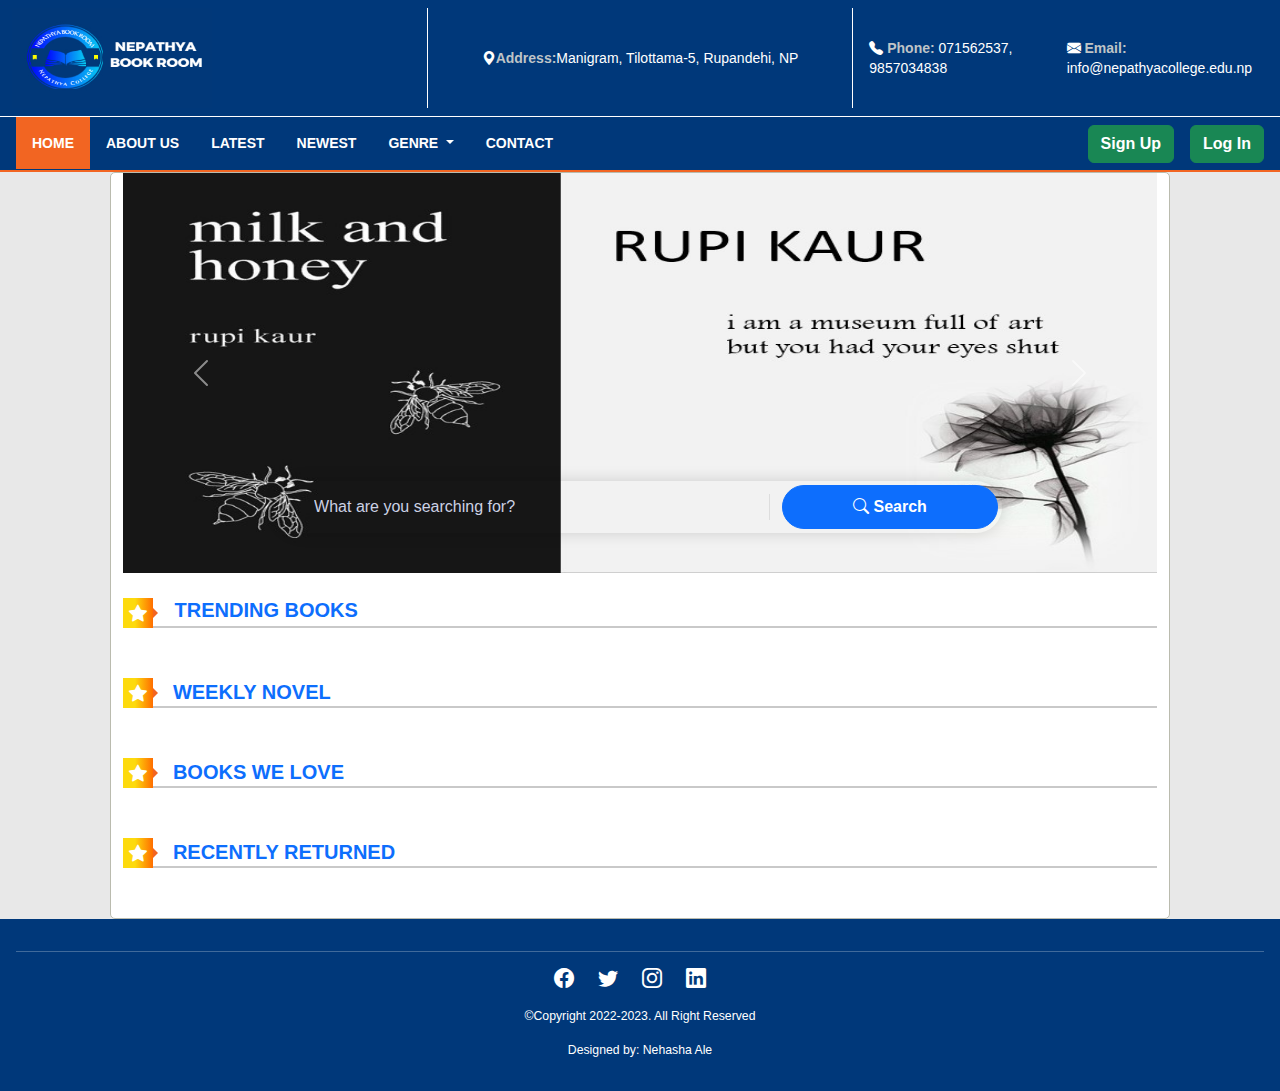
<file: index.html>
<!DOCTYPE html>
<html lang="en">

<head>
    <meta charset="UTF-8">
    <meta http-equiv="X-UA-Compatible" content="IE=edge">
    <meta name="viewport" content="width=device-width, initial-scale=1.0">
    <!-- css link -->
    <link rel="stylesheet" href="./assest/css/bootstrap.min.css">
    <link rel="stylesheet" href="./assest/css/style.css">
    <!-- carousel link -->
    <link rel="stylesheet" href="./assest/Carousel/css/owl.carousel.min.css">
    <link rel="stylesheet" href="./assest/Carousel/css/owl.theme.default.min.css">
    <!-- icon link -->
    <link rel="stylesheet" href="https://cdn.jsdelivr.net/npm/bootstrap-icons@1.3.0/font/bootstrap-icons.css">
    <!-- --------- -->
    <title>Document</title>

</head>

<body id="page-top" class="mat-typography">
    <!-- Header Section  -->
    <header class="top-header">
        <div class="row justify-content-between px-lg-6 bg-main-blue m-0 py-2" id="top-header">
            <div class="top-logo">
                <div class="row">
                    <div class="col-md-4 col-sm-4">
                        <!-- Logo section  -->
                        <a class="navbar-brand" href="#">
                            <img src="./assest/images/logo.jpg" alt="Book-room" class="ng-star-inserted" width="200"
                                height="100">
                        </a>
                    </div>
                    <!-- Info section -->
                    <!-- Address section  -->
                    <div class="col-md-4 col-sm-4 address px-3">
                        <i class="bi bi-geo-alt-fill"></i>
                        <span class="info-title">Address:</span>
                        Manigram, Tilottama-5, Rupandehi, NP
                    </div>
                    <!-- Contact section  -->
                    <div class="col-md-4 col-sm-4 contact px-3">
                        <div class="col">
                            <i aria-hidden="true" class="bi bi-telephone-fill"></i>
                            <span class="info-title">Phone:</span>
                            071562537, 9857034838
                        </div>
                        <div class="col">
                            <i aria-hidden="true" class="bi bi-envelope-fill"></i>
                            <span class="info-title">Email:</span>
                            info@nepathyacollege.edu.np
                        </div>
                    </div>
                </div>
            </div>
        </div>
    </header>

    <!-- Navbar Section  -->
    <nav class="navbar navbar-expand-lg navbar-dark bg-main-blue px-lg-6 py-lg-0 fixed-top">
        <button class="navbar-toggler" type="button" data-bs-toggle="collapse" data-bs-target="#navbarNav"
            aria-controls="navbarNav" aria-expanded="false" aria-label="Toggle navigation">
            <span class="navbar-toggler-icon"></span>
        </button>
        <!-- Navbar start -->
        <div class="navbar-collapse collapse" id="navbarNav">
            <ul class="navbar-nav">
                <!-- Navbar item section  -->
                <li class="nav-item">
                    <a class="nav-link active" aria-current="page" href="#">Home</a>
                </li>
                <li class="nav-item">
                    <a class="nav-link" routerlinkactive="active" href="#">About Us</a>
                </li>
                <li class="nav-item">
                    <a class="nav-link" routerlinkactive="active" href="#">Latest</a>
                </li>
                <li class="nav-item">
                    <a class="nav-link" routerlinkactive="active" href="#">Newest</a>
                </li>
                <div class="nav-item dropdown ng-star-inserted">
                    <!-- dropdown -->
                    <button class="nav-link btn btn-main-orange dropdown-toggle" id="navCourses" href="#" type="button"
                        data-bs-toggle="dropdown" aria-expanded="false" aria-haspopup="true">
                        Genre
                    </button>
                    <!-- dropdown-item -->
                    <ul class="dropdown-menu p-0">
                        <li><a class="dropdown-item ng-star-inserted" href="#">Motivational</a></li>
                        <li><a class="dropdown-item ng-star-inserted" href="#">Political</a></li>
                    </ul>
                </div>
                <li class="nav-item">
                    <a class="nav-link" href="#">Contact</a>
                </li>
            </ul>
        </div>
        <!-- Button Section -->
        <div class="d-grid gap-2 d-md-flex justify-content-md-end">
            <button class="btn btn-success btn-main-orange me-md-2" type="button">Sign Up</button>
            <button class="btn btn-success btn-main-orange" type="button">Log In</button>
        </div>
        </div>
    </nav>
    <!--- Header End --->

    <!-- books  -->

    <div class="test-body">
        <!-- Main Slides -->

        <div id="hero" class="home">
            <section class="hero-home">
                <div class="container">
                    <div id="carouselExampleFade" class="carousel slide carousel-fade" data-bs-ride="carousel">

                        <!-- the carousel  -->
                        <div class="carousel-inner">
                            <div class="carousel-item active">
                                <img src="./assest/images/milk and honey.jpg" class="d-block w-100" alt="BookRoom">
                                <div class="carousel-caption d-none d-md-block">
                                    <div class="py-6 py-md-7 text-white z-index-20 container">
                                        <div class="row">
                                            <div class="search-bar mt-5 p-3 p-lg-1 ps-lg-4">
                                                <form action="#" class>
                                                    <div class="row">
                                                        <div
                                                            class="d-flex align-items-center form-group col-sm-6 col-md-8">
                                                            <input name="search"
                                                                placeholder="What are you searching for?" type="text"
                                                                class="border-0 shadow-0 form-control">
                                                        </div>
                                                        <div class="d-grid col-6 col-md-4">
                                                            <button type="submit"
                                                                class="h-100 rounded-pill btn btn-primary">
                                                                <i class="bi bi-search"></i>
                                                                Search
                                                            </button>
                                                        </div>
                                                    </div>
                                                </form>
                                            </div>
                                        </div>
                                    </div>
                                </div>
                            </div>
                            <div class="carousel-item">
                                <img src="./assest/images/the other queen.jpg" class="d-block w-100" alt="BookRoom">
                                <div class="carousel-caption d-none d-md-block">
                                    <div class="py-6 py-md-7 text-white z-index-20 container">
                                        <div class="search-bar mt-5 p-3 p-lg-1 ps-lg-4">
                                            <form action="#" class>
                                                <div class="row">
                                                    <div class="d-flex align-items-center form-group col-sm-6 col-md-8">
                                                        <input name="search" placeholder="What are you searching for?"
                                                            type="text" class="border-0 shadow-0 form-control">
                                                    </div>
                                                    <div class="d-grid col-6 col-md-4">
                                                        <button type="submit"
                                                            class="h-100 rounded-pill btn btn-primary">
                                                            <i class="bi bi-search"></i>
                                                            Search
                                                        </button>
                                                    </div>
                                                </div>
                                            </form>
                                        </div>
                                    </div>
                                </div>
                            </div>
                            <div class="carousel-item">
                                <img src="./assest/images/the paper menagerie.jpg" class="d-block w-100" alt="BookRoom">
                                <div class="carousel-caption d-none d-md-block">
                                    <div class="py-6 py-md-7 text-white z-index-20 container">
                                        <div class="row">
                                            <div class="search-bar mt-5 p-3 p-lg-1 ps-lg-4">
                                                <form action="#" class>
                                                    <div class="row">
                                                        <div
                                                            class="d-flex align-items-center form-group col-sm-6 col-md-8">
                                                            <input name="search"
                                                                placeholder="What are you searching for?" type="text"
                                                                class="border-0 shadow-0 form-control">
                                                        </div>
                                                        <div class="d-grid col-6 col-md-4">
                                                            <button type="submit"
                                                                class="h-100 rounded-pill btn btn-primary">
                                                                <i class="bi bi-search"></i>Search
                                                            </button>
                                                        </div>
                                                    </div>
                                                </form>
                                            </div>
                                        </div>
                                    </div>
                                </div>
                            </div>
                        </div>
                        <button class="carousel-control-prev" type="button" data-bs-target="#carouselExampleFade"
                            data-bs-slide="prev">
                            <span class="carousel-control-prev-icon" aria-hidden="true"></span>
                            <span class="visually-hidden">Previous</span>
                        </button>
                        <button class="carousel-control-next" type="button" data-bs-target="#carouselExampleFade"
                            data-bs-slide="next">
                            <span class="carousel-control-next-icon" aria-hidden="true"></span>
                            <span class="visually-hidden">Next</span>
                        </button>
                    </div>
                </div>
            </section>
        </div>
        <!-- ---------- -->

        <!-- Trending Books -->

        <main id="main">
            <div class="container">
                <div class="row">
                    <div class="main-col-inner">
                        <div class="carousel-section-header">
                            <h2 class="home-h2"><a name="" href="#">
                                    <i class="bi bi-star-fill"></i>
                                    Trending Books</a></h2>
                        </div>
                        <div class="container wraper">
                            <div class="owl-carousel owl-theme image-slider1">
                                <div class="item">
                                    <div class="book">
                                        <div class="book-cover">
                                            <a href="./index1.html" tabindex="0">
                                                <img class="bookcover" loading="lazy"
                                                    title="The God of small things by Arundhati Roy "
                                                    alt="The God of small things by Arundhati Roy "
                                                    src="./assest/images/The god of small things.jpg"
                                                    width="125" height="200">
                                            </a>
                                        </div>
                                        <div class="book-cta">
                                            <div class="cta-button-group">
                                                <a href="#" class="cta-btn cta-btn--missing"
                                                    title="This book is currently read, please check back later."
                                                    data-ol-link-track="CTAClick|Read" tabindex="0">Read</a>
                                            </div>
                                        </div>
                                    </div>
                                </div>
                                <div class="item">
                                    <div class="book">
                                        <div class="book-cover">
                                            <a href="#" tabindex="0">
                                                <img class="bookcover" loading="lazy" title="HEADLED by Manisha Koirala"
                                                    alt="HEADLED by Manisha Koirala"
                                                    src="./assest/images/Healed par Manisha Koirala couverture rigide _ Indigo Chapters.jpg"
                                                    width="125" height="200">
                                            </a>
                                        </div>
                                        <div class="book-cta">
                                            <div class="cta-button-group">
                                                <a href="#" class="cta-btn cta-btn--missing"
                                                    title="This book is currently checked out, please check back later."
                                                    data-ol-link-track="CTAClick|CheckedOut" tabindex="0">Checked
                                                    Out</a>
                                            </div>
                                        </div>
                                    </div>
                                </div>
                                <div class="item">
                                    <div class="book">
                                        <div class="book-cover">
                                            <a href="#" tabindex="0">
                                                <img class="bookcover" loading="lazy"
                                                    title="Identity and Violence by Amartya Sen"
                                                    alt="Identity and Violence by Amartya Sen"
                                                    src="./assest/images/Identity and Violence.jpg" width="125"
                                                    height="200">
                                            </a>
                                        </div>
                                        <div class="book-cta">
                                            <div class="cta-button-group">
                                                <a href="#" class="cta-btn cta-btn--missing"
                                                    title="This book is currently checked out, please check back later."
                                                    data-ol-link-track="CTAClick|CheckedOut" tabindex="0">Checked
                                                    Out</a>
                                            </div>
                                        </div>
                                    </div>
                                </div>
                                <div class="item">
                                    <div class="book">
                                        <div class="book-cover">
                                            <a href="#" tabindex="0">
                                                <img class="bookcover" loading="lazy" title="Milkman by Anna Burns"
                                                    alt="Milkman by Anna Burns" src="./assest/images/Milkman.png"
                                                    width="125" height="200">
                                            </a>
                                        </div>
                                        <div class="book-cta">
                                            <div class="cta-button-group">
                                                <a href="#" class="cta-btn cta-btn--missing"
                                                    title="This book is currently checked out, please check back later."
                                                    data-ol-link-track="CTAClick|CheckedOut" tabindex="0">Checked
                                                    Out</a>
                                            </div>
                                        </div>
                                    </div>
                                </div>
                                <div class="item">
                                    <div class="book">
                                        <div class="book-cover">
                                            <a href="#" tabindex="0">
                                                <img class="bookcover" loading="lazy"
                                                    title="Nepal Nexus by Sudheer Sharma"
                                                    alt="Nepal Nexus by Sudheer Sharma"
                                                    src="./assest/images/Nepal Nexus The par Sudheer Sharma couverture souple _ Indigo Chapters.jpg"
                                                    width="125" height="200">
                                            </a>
                                        </div>
                                        <div class="book-cta">
                                            <div class="cta-button-group">
                                                <a href="#" class="cta-btn cta-btn--missing"
                                                    title="This book is currently checked out, please check back later."
                                                    data-ol-link-track="CTAClick|CheckedOut" tabindex="0">Checked
                                                    Out</a>
                                            </div>
                                        </div>
                                    </div>
                                </div>
                                <div class="item">
                                    <div class="book">
                                        <div class="book-cover">
                                            <a href="#" tabindex="0">
                                                <img class="bookcover" loading="lazy"
                                                    title="The Barefoot Surgeon by Ali Gripper"
                                                    alt="The Barefoot Surgeon by Ali Gripper"
                                                    src="./assest/images/The Barefoot Surgeon ebook by Ali Gripper - Rakuten Kobo.jpg"
                                                    width="125" height="200">
                                            </a>
                                        </div>
                                        <div class="book-cta">
                                            <div class="cta-button-group">
                                                <a href="#" class="cta-btn cta-btn--missing"
                                                    title="This book is currently checked out, please check back later."
                                                    data-ol-link-track="CTAClick|CheckedOut" tabindex="0">Checked
                                                    Out</a>
                                            </div>
                                        </div>
                                    </div>
                                </div>
                                <div class="item">
                                    <div class="book">
                                        <div class="book-cover">
                                            <a href="#" tabindex="0">
                                                <img class="bookcover" loading="lazy"
                                                    title="The Courage To Be Disliked: How to free yourself, change your life and achieve real happiness by Ichiro Kishimi and Fumitake Koga"
                                                    alt="The Courage To Be Disliked: How to free yourself, change your life and achieve real happiness by Ichiro Kishimi and Fumitake Koga"
                                                    src="./assest/images/the courage to be disliked.jpg" width="125"
                                                    height="200">
                                            </a>
                                        </div>
                                        <div class="book-cta">
                                            <div class="cta-button-group">
                                                <a href="#" class="cta-btn cta-btn--missing"
                                                    title="This book is currently checked out, please check back later."
                                                    data-ol-link-track="CTAClick|CheckedOut" tabindex="0">Checked
                                                    Out</a>
                                            </div>
                                        </div>
                                    </div>
                                </div>
                                <div class="item">
                                    <div class="book">
                                        <div class="book-cover">
                                            <a href="#" tabindex="0">
                                                <img class="bookcover" loading="lazy"
                                                    title="The seven moons of Maali Almeida by Shehan Karunatilaka"
                                                    alt="The seven moons of Maali Almeida by Shehan Karunatilaka"
                                                    src="./assest/images/The seven moons of Maali Almedia.png" width="125"
                                                    height="200">
                                            </a>
                                        </div>
                                        <div class="book-cta">
                                            <div class="cta-button-group">
                                                <a href="#" class="cta-btn cta-btn--missing"
                                                    title="This book is currently checked out, please check back later."
                                                    data-ol-link-track="CTAClick|CheckedOut" tabindex="0">Checked
                                                    Out</a>
                                            </div>
                                        </div>
                                    </div>
                                </div>
                                <div class="item">
                                    <div class="book">
                                        <div class="book-cover">
                                            <a href="#" tabindex="0">
                                                <img class="bookcover" loading="lazy"
                                                    title="President Is Missing by Bill Clinton and James Patterson"
                                                    alt="President Is Missing by Bill Clinton and James Patterson"
                                                    src="./assest/images/The president is missing.jpg" width="125"
                                                    height="200">
                                            </a>
                                        </div>
                                        <div class="book-cta">
                                            <div class="cta-button-group">
                                                <a href="#" class="cta-btn cta-btn--missing"
                                                    title="This book is currently checked out, please check back later."
                                                    data-ol-link-track="CTAClick|CheckedOut" tabindex="0">Checked
                                                    Out</a>
                                            </div>
                                        </div>
                                    </div>
                                </div>
                            </div>
                        </div>
                        <!-- Trending Books End -->

                        <div class="carousel-section-header">
                            <i class="bi bi-star-fill"></i>
                            <h2 class="home-h2"><a name="" href="#">Weekly Novel</a></h2>
                        </div>
                        <div class="container wraper">
                            <div class="owl-carousel owl-theme image-slider1">
                                <div class="item">
                                    <div class="book">
                                        <div class="book-cover">
                                            <a href="#" tabindex="0">
                                                <img class="bookcover" loading="lazy"
                                                    title="Leaving Microsoft to Change the World: An Entrepreneur's Odyssey to Educate the World's Children by John Wood"
                                                    alt="Leaving Microsoft to Change the World: An Entrepreneur's Odyssey to Educate the World's Children by John Wood"
                                                    src="./assest/images/'Leaving Microsoft to Change the World_ An Entrepreneur's Odyssey to Educate the World's Children' John Wood.jpg"
                                                    width="125" height="200">
                                            </a>
                                        </div>
                                        <div class="book-cta">
                                            <div class="cta-button-group">
                                                <a href="#" class="cta-btn cta-btn--missing"
                                                    title="This book is currently not in library, please check back later."
                                                    data-ol-link-track="CTAClick|Not In Library" tabindex="0">Not In Library</a>
                                            </div>
                                        </div>
                                    </div>
                                </div>
                                <div class="item">
                                    <div class="book">
                                        <div class="book-cover">
                                            <a href="#" tabindex="0">
                                                <img class="bookcover" loading="lazy" title="21 Lessons For The 21st Century by Yuval Noah Harari"
                                                    alt="21 Lessons For The 21st Century by Yuval Noah Harari"
                                                    src="./assest/images/21 Lessons for the 21st Century.jpg"
                                                    width="125" height="200">
                                            </a>
                                        </div>
                                        <div class="book-cta">
                                            <div class="cta-button-group">
                                                <a href="#" class="cta-btn cta-btn--missing"
                                                    title="This book is currently not in library, please check back later."
                                                    data-ol-link-track="CTAClick|Not In Library" tabindex="0">Not In Library</a>
                                            </div>
                                        </div>
                                    </div>
                                </div>
                                <div class="item">
                                    <div class="book">
                                        <div class="book-cover">
                                            <a href="#" tabindex="0">
                                                <img class="bookcover" loading="lazy"
                                                    title=" Zero to One: Notes on Start Ups, or How to Build the Future by Peter Thiel with Blake Masters"
                                                    alt=" Zero to One: Notes on Start Ups, or How to Build the Future by Peter Thiel with Blake Masters"
                                                    src="./assest/images/30 business books every professional should read before turning 30.jpg" width="125"
                                                    height="200">
                                            </a>
                                        </div>
                                        <div class="book-cta">
                                            <div class="cta-button-group">
                                                <a href="#" class="cta-btn cta-btn--missing"
                                                    title="This book is currently not in library, please check back later."
                                                    data-ol-link-track="CTAClick|Not In Library" tabindex="0">Not In Library</a>
                                            </div>
                                        </div>
                                    </div>
                                </div>
                                <div class="item">
                                    <div class="book">
                                        <div class="book-cover">
                                            <a href="#" tabindex="0">
                                                <img class="bookcover" loading="lazy" title="A Brief History of Time: From the Big Bang to Black Holes by Stephen Hawking"
                                                    alt="A Brief History of Time: From the Big Bang to Black Holes by Stephen Hawking" src="./assest/images/A Brief History Of Time_ From Big Bang To Black Holes.jpg"
                                                    width="125" height="200">
                                            </a>
                                        </div>
                                        <div class="book-cta">
                                            <div class="cta-button-group">
                                                <a href="#" class="cta-btn cta-btn--missing"
                                                    title="This book is currently not in library, please check back later."
                                                    data-ol-link-track="CTAClick|Not In Library" tabindex="0">Not In Library</a>
                                            </div>
                                        </div>
                                    </div>
                                </div>
                                <div class="item">
                                    <div class="book">
                                        <div class="book-cover">
                                            <a href="#" tabindex="0">
                                                <img class="bookcover" loading="lazy"
                                                    title="A Ray of Light in the Himalayas by Takashi Miyahara"
                                                    alt="A Ray of Light in the Himalayas by Takashi Miyahara"
                                                    src="./assest/images/A-ray-of-light in the himalayas.jpg"
                                                    width="125" height="200">
                                            </a>
                                        </div>
                                        <div class="book-cta">
                                            <div class="cta-button-group">
                                                <a href="#" class="cta-btn cta-btn--missing"
                                                    title="This book is currently not in library, please check back later."
                                                    data-ol-link-track="CTAClick|Not In Library" tabindex="0">Not In Library</a>
                                            </div>
                                        </div>
                                    </div>
                                </div>
                                <div class="item">
                                    <div class="book">
                                        <div class="book-cover">
                                            <a href="#" tabindex="0">
                                                <img class="bookcover" loading="lazy"
                                                    title="Alibaba: The House That Jack Ma Built by Duncan Clark"
                                                    alt="Alibaba: The House That Jack Ma Built by Duncan Clark"
                                                    src="./assest/images/Alibaba The house that Jack Ma built.webp"
                                                    width="125" height="200">
                                            </a>
                                        </div>
                                        <div class="book-cta">
                                            <div class="cta-button-group">
                                                <a href="#" class="cta-btn cta-btn--missing"
                                                    title="This book is currently not in library, please check back later."
                                                    data-ol-link-track="CTAClick|Not In Library" tabindex="0">Not In Library</a>
                                            </div>
                                        </div>
                                    </div>
                                </div>
                                <div class="item">
                                    <div class="book">
                                        <div class="book-cover">
                                            <a href="#" tabindex="0">
                                                <img class="bookcover" loading="lazy"
                                                    title="Autobiography of a Yogi by Paramahansa Yogananda"
                                                    alt="Autobiography of a Yogi by Paramahansa Yogananda"
                                                    src="./assest/images/Autobiography of a Yogi.jpg" width="125"
                                                    height="200">
                                            </a>
                                        </div>
                                        <div class="book-cta">
                                            <div class="cta-button-group">
                                                <a href="#" class="cta-btn cta-btn--missing"
                                                    title="This book is currently not in library, please check back later."
                                                    data-ol-link-track="CTAClick|Not In Library" tabindex="0">Not In Library</a>
                                            </div>
                                        </div>
                                    </div>
                                </div>
                                <div class="item">
                                    <div class="book">
                                        <div class="book-cover">
                                            <a href="#" tabindex="0">
                                                <img class="bookcover" loading="lazy"
                                                    title="Azadi: Freedom. Fascism. Fiction by Arundhati Roy"
                                                    alt="Azadi: Freedom. Fascism. Fiction by Arundhati Roy"
                                                    src="./assest/images/Azadi.jpg" width="125"
                                                    height="200">
                                            </a>
                                        </div>
                                        <div class="book-cta">
                                            <div class="cta-button-group">
                                                <a href="#" class="cta-btn cta-btn--missing"
                                                    title="This book is currently not in library, please check back later."
                                                    data-ol-link-track="CTAClick|Not In Library" tabindex="0">Not In Library</a>
                                            </div>
                                        </div>
                                    </div>
                                </div>
                                <div class="item">
                                    <div class="book">
                                        <div class="book-cover">
                                            <a href="#" tabindex="0">
                                                <img class="bookcover" loading="lazy"
                                                    title="Beyond Possible: '14 Peaks: Nothing is Impossible' by Nimsdai Purja"
                                                    alt="Beyond Possible: '14 Peaks: Nothing is Impossible' by Nimsdai Purja"
                                                    src="./assest/images/Beyond Possible _ Book _ Nimsdai.jpg" width="125"
                                                    height="200">
                                            </a>
                                        </div>
                                        <div class="book-cta">
                                            <div class="cta-button-group">
                                                <a href="#" class="cta-btn cta-btn--missing"
                                                    title="This book is currently not in library, please check back later."
                                                    data-ol-link-track="CTAClick|Not In Library" tabindex="0">Not In Library</a>
                                            </div>
                                        </div>
                                    </div>
                                </div>
                            </div>
                        </div>

                        <div class="carousel-section-header">
                            <i class="bi bi-star-fill"></i>
                            <h2 class="home-h2"><a name="" href="#">Books We Love</a></h2>
                        </div>
                        <div class="container wraper">
                            <div class="owl-carousel owl-theme image-slider1">
                                <div class="item">
                                    <div class="book">
                                        <div class="book-cover">
                                            <a href="#" tabindex="0">
                                                <img class="bookcover" loading="lazy"
                                                    title="Freedom is Not Free by Shiv Khera"
                                                    alt="Freedom is Not Free by Shiv Khera"
                                                    src="./assest/images/freedom is not free.jpg"
                                                    width="125" height="200">
                                            </a>
                                        </div>
                                        <div class="book-cta">
                                            <div class="cta-button-group">
                                                <a href="#" class="cta-btn cta-btn--missing"
                                                    title="This book is currently read, please check back later."
                                                    data-ol-link-track="CTAClick|Read" tabindex="0">Read</a>
                                            </div>
                                        </div>
                                    </div>
                                </div>
                                <div class="item">
                                    <div class="book">
                                        <div class="book-cover">
                                            <a href="#" tabindex="0">
                                                <img class="bookcover" loading="lazy" title="From Poverty to Power by  James Allen"
                                                    alt="From Poverty to Power by  James Allen"
                                                    src="./assest/images/From poverty to power.jpg"
                                                    width="125" height="200">
                                            </a>
                                        </div>
                                        <div class="book-cta">
                                            <div class="cta-button-group">
                                                <a href="#" class="cta-btn cta-btn--missing"
                                                    title="This book is currently read, please check back later."
                                                    data-ol-link-track="CTAClick|Read" tabindex="0">Read</a>
                                            </div>
                                        </div>
                                    </div>
                                </div>
                                <div class="item">
                                    <div class="book">
                                        <div class="book-cover">
                                            <a href="#" tabindex="0">
                                                <img class="bookcover" loading="lazy"
                                                    title="Globalization and Its Discontents by Joseph E. Stiglitz"
                                                    alt="Globalization and Its Discontents by Joseph E. Stiglitz"
                                                    src="./assest/images/Globalization and its discontent.png" width="125"
                                                    height="200">
                                            </a>
                                        </div>
                                        <div class="book-cta">
                                            <div class="cta-button-group">
                                                <a href="#" class="cta-btn cta-btn--missing"
                                                    title="This book is currently read, please check back later."
                                                    data-ol-link-track="CTAClick|Read" tabindex="0">Read</a>
                                            </div>
                                        </div>
                                    </div>
                                </div>
                                <div class="item">
                                    <div class="book">
                                        <div class="book-cover">
                                            <a href="#" tabindex="0">
                                                <img class="bookcover" loading="lazy" title="How to Win Friends and Influence People by Dale Carnegie"
                                                    alt="How to Win Friends and Influence People by Dale Carnegie" src="./assest/images/How To Win Friends & Influence People - Paperback.jpg"
                                                    width="125" height="200">
                                            </a>
                                        </div>
                                        <div class="book-cta">
                                            <div class="cta-button-group">
                                                <a href="#" class="cta-btn cta-btn--missing"
                                                    title="This book is currently read, please check back later."
                                                    data-ol-link-track="CTAClick|Read" tabindex="0">Read</a>
                                            </div>
                                        </div>
                                    </div>
                                </div>
                                <div class="item">
                                    <div class="book">
                                        <div class="book-cover">
                                            <a href="#" tabindex="0">
                                                <img class="bookcover" loading="lazy"
                                                    title=" Karnali Blues by Buddhisagar"
                                                    alt=" Karnali Blues by Buddhisagar"
                                                    src="./assest/images/Karnali_Blues_by_Buddhisagar.jpg"
                                                    width="125" height="200">
                                            </a>
                                        </div>
                                        <div class="book-cta">
                                            <div class="cta-button-group">
                                                <a href="#" class="cta-btn cta-btn--missing"
                                                    title="This book is currently read, please check back later."
                                                    data-ol-link-track="CTAClick|Read" tabindex="0">Read</a>
                                            </div>
                                        </div>
                                    </div>
                                </div>
                                <div class="item">
                                    <div class="book">
                                        <div class="book-cover">
                                            <a href="#" tabindex="0">
                                                <img class="bookcover" loading="lazy"
                                                    title="From Third World to First by Lee Kuan Yew"
                                                    alt="From Third World to First by Lee Kuan Yew"
                                                    src="./assest/images/Lee Kuan Yew «From Third World to First».jpg"
                                                    width="125" height="200">
                                            </a>
                                        </div>
                                        <div class="book-cta">
                                            <div class="cta-button-group">
                                                <a href="#" class="cta-btn cta-btn--missing"
                                                    title="This book is currently read, please check back later."
                                                    data-ol-link-track="CTAClick|Read" tabindex="0">Read</a>
                                            </div>
                                        </div>
                                    </div>
                                </div>
                                <div class="item">
                                    <div class="book">
                                        <div class="book-cover">
                                            <a href="#" tabindex="0">
                                                <img class="bookcover" loading="lazy"
                                                    title="Listening To Grasshoppers by Arundhati Roy"
                                                    alt="Listening To Grasshoppers by Arundhati Roy"
                                                    src="./assest/images/listening to grasshoppers.jpg" width="125"
                                                    height="200">
                                            </a>
                                        </div>
                                        <div class="book-cta">
                                            <div class="cta-button-group">
                                                <a href="#" class="cta-btn cta-btn--missing"
                                                    title="This book is currently read, please check back later."
                                                    data-ol-link-track="CTAClick|Read" tabindex="0">Read</a>
                                            </div>
                                        </div>
                                    </div>
                                </div>
                                <div class="item">
                                    <div class="book">
                                        <div class="book-cover">
                                            <a href="#" tabindex="0">
                                                <img class="bookcover" loading="lazy"
                                                    title="Mein Kampf: Hitler's Manifesto by Adolf Hitler"
                                                    alt="Mein Kampf: Hitler's Manifesto by Adolf Hitler"
                                                    src="./assest/images/Mein Kampf.jpg" width="125"
                                                    height="200">
                                            </a>
                                        </div>
                                        <div class="book-cta">
                                            <div class="cta-button-group">
                                                <a href="#" class="cta-btn cta-btn--missing"
                                                    title="This book is currently read, please check back later."
                                                    data-ol-link-track="CTAClick|Read" tabindex="0">Read</a>
                                            </div>
                                        </div>
                                    </div>
                                </div>
                                <div class="item">
                                    <div class="book">
                                        <div class="book-cover">
                                            <a href="#" tabindex="0">
                                                <img class="bookcover" loading="lazy"
                                                    title="Becoming by Michelle Obama"
                                                    alt="Becoming by Michelle Obama"
                                                    src="./assest/images/Michelle Obama’s BECOMING Book Review.jpg" width="125"
                                                    height="200">
                                            </a>
                                        </div>
                                        <div class="book-cta">
                                            <div class="cta-button-group">
                                                <a href="#" class="cta-btn cta-btn--missing"
                                                    title="This book is currently read, please check back later."
                                                    data-ol-link-track="CTAClick|Read" tabindex="0">Read</a>
                                            </div>
                                        </div>
                                    </div>
                                </div>
                            </div>
                        </div>

                        <div class="carousel-section-header">
                            <i class="bi bi-star-fill"></i>
                            <h2 class="home-h2"><a name="" href="#">Recently Returned</a></h2>
                        </div>
                        <div class="container wraper">
                            <div class="owl-carousel owl-theme image-slider1">
                                <div class="item">
                                    <div class="book">
                                        <div class="book-cover">
                                            <a href="#" tabindex="0">
                                                <img class="bookcover" loading="lazy"
                                                    title="Mindset: Changing The Way You Think To Fulfil Your Potential by Carol Dweck"
                                                    alt="Mindset: Changing The Way You Think To Fulfil Your Potential by Carol Dweck"
                                                    src="./assest/images/Mindset_ Changing The Way You think To Fulfil Your Potential by Carol Dweck - Books.jpg"
                                                    width="125" height="200">
                                            </a>
                                        </div>
                                        <div class="book-cta">
                                            <div class="cta-button-group">
                                                <a href="#" class="cta-btn cta-btn--missing"
                                                    title="This book is currently borrow, please check back later."
                                                    data-ol-link-track="CTAClick|Borrow" tabindex="0">Borrow</a>
                                            </div>
                                        </div>
                                    </div>
                                </div>
                                <div class="item">
                                    <div class="book">
                                        <div class="book-cover">
                                            <a href="#" tabindex="0">
                                                <img class="bookcover" loading="lazy" title="Palpasa Cafe by Narayan Wagle"
                                                    alt="Palpasa Cafe by Narayan Wagle"
                                                    src="./assest/images/Palpasa Cafe is a novel by Nepali author Narayan Wagle_ It tells the story of an artist, Drishya, during the height of the Nepalese Civil War_.jpg"
                                                    width="125" height="200">
                                            </a>
                                        </div>
                                        <div class="book-cta">
                                            <div class="cta-button-group">
                                                <a href="#" class="cta-btn cta-btn--missing"
                                                    title="This book is currently borrow, please check back later."
                                                    data-ol-link-track="CTAClick|Borrow" tabindex="0">Borrow</a>
                                            </div>
                                        </div>
                                    </div>
                                </div>
                                <div class="item">
                                    <div class="book">
                                        <div class="book-cover">
                                            <a href="#" tabindex="0">
                                                <img class="bookcover" loading="lazy"
                                                    title="The Personal MBA: A World-Class Business Education in a Single Volume by Josh Kaufman"
                                                    alt="The Personal MBA: A World-Class Business Education in a Single Volume by Josh Kaufman"
                                                    src="./assest/images/Personal Mba.jpg" width="125"
                                                    height="200">
                                            </a>
                                        </div>
                                        <div class="book-cta">
                                            <div class="cta-button-group">
                                                <a href="#" class="cta-btn cta-btn--missing"
                                                    title="This book is currently borrow, please check back later."
                                                    data-ol-link-track="CTAClick|Borrow" tabindex="0">Borrow</a>
                                            </div>
                                        </div>
                                    </div>
                                </div>
                                <div class="item">
                                    <div class="book">
                                        <div class="book-cover">
                                            <a href="#" tabindex="0">
                                                <img class="bookcover" loading="lazy" title="Phirphire by Budhi Sagar"
                                                    alt="Phirphire by Budhi Sagar" src="./assest/images/Phirphire_(novel).jpg"
                                                    width="125" height="200">
                                            </a>
                                        </div>
                                        <div class="book-cta">
                                            <div class="cta-button-group">
                                                <a href="#" class="cta-btn cta-btn--missing"
                                                    title="This book is currently borrow, please check back later."
                                                    data-ol-link-track="CTAClick|Borrow" tabindex="0">Borrow</a>
                                            </div>
                                        </div>
                                    </div>
                                </div>
                                <div class="item">
                                    <div class="book">
                                        <div class="book-cover">
                                            <a href="#" tabindex="0">
                                                <img class="bookcover" loading="lazy"
                                                    title="Sapiens by Yuval Noah"
                                                    alt="Sapiens by Yuval Noah"
                                                    src="./assest/images/Sapiens.jpg"
                                                    width="125" height="200">
                                            </a>
                                        </div>
                                        <div class="book-cta">
                                            <div class="cta-button-group">
                                                <a href="#" class="cta-btn cta-btn--missing"
                                                    title="This book is currently borrow, please check back later."
                                                    data-ol-link-track="CTAClick|Borrow" tabindex="0">Borrow</a>
                                            </div>
                                        </div>
                                    </div>
                                </div>
                                <div class="item">
                                    <div class="book">
                                        <div class="book-cover">
                                            <a href="#" tabindex="0">
                                                <img class="bookcover" loading="lazy"
                                                    title="Shoe Dog: A Memoir By The Creator Of Nike"
                                                    alt="Shoe Dog: A Memoir By The Creator Of Nike"
                                                    src="./assest/images/The 23 best business books to read this summer.jpg"
                                                    width="125" height="200">
                                            </a>
                                        </div>
                                        <div class="book-cta">
                                            <div class="cta-button-group">
                                                <a href="#" class="cta-btn cta-btn--missing"
                                                    title="This book is currently borrow, please check back later."
                                                    data-ol-link-track="CTAClick|Borrow" tabindex="0">Borrow</a>
                                            </div>
                                        </div>
                                    </div>
                                </div>
                                <div class="item">
                                    <div class="book">
                                        <div class="book-cover">
                                            <a href="#" tabindex="0">
                                                <img class="bookcover" loading="lazy"
                                                    title="The 7 Habits of Highly Effective People by Stephen R. Covey"
                                                    alt="The 7 Habits of Highly Effective People by Stephen R. Covey"
                                                    src="./assest/images/The 7 Habits Of Highly Effective People_ STEPHEN R COVEY_ 9782133487538_ Amazon_com_ Books.jpg" width="125"
                                                    height="200">
                                            </a>
                                        </div>
                                        <div class="book-cta">
                                            <div class="cta-button-group">
                                                <a href="#" class="cta-btn cta-btn--missing"
                                                    title="This book is currently borrow, please check back later."
                                                    data-ol-link-track="CTAClick|Borrow" tabindex="0">Borrow</a>
                                            </div>
                                        </div>
                                    </div>
                                </div>
                                <div class="item">
                                    <div class="book">
                                        <div class="book-cover">
                                            <a href="#" tabindex="0">
                                                <img class="bookcover" loading="lazy"
                                                    title="The Book of Overthinking by Gwendoline Smith"
                                                    alt="The Book of Overthinking by Gwendoline Smith"
                                                    src="./assest/images/The Book of Overthinking by Gwendoline Smith Paperback _ Indigo Chapters.jpg" width="125"
                                                    height="200">
                                            </a>
                                        </div>
                                        <div class="book-cta">
                                            <div class="cta-button-group">
                                                <a href="#" class="cta-btn cta-btn--missing"
                                                    title="This book is currently borrow, please check back later."
                                                    data-ol-link-track="CTAClick|Borrow" tabindex="0">Borrow</a>
                                            </div>
                                        </div>
                                    </div>
                                </div>
                                <div class="item">
                                    <div class="book">
                                        <div class="book-cover">
                                            <a href="#" tabindex="0">
                                                <img class="bookcover" loading="lazy"
                                                    title="THE CIA AND OTHER AMERICAN SPIES by  Michael E. Goodman"
                                                    alt="THE CIA AND OTHER AMERICAN SPIES by  Michael E. Goodman"
                                                    src="./assest/images/The CIA and other American spies.jpg" width="125"
                                                    height="200">
                                            </a>
                                        </div>
                                        <div class="book-cta">
                                            <div class="cta-button-group">
                                                <a href="#" class="cta-btn cta-btn--missing"
                                                    title="This book is currently borrow, please check back later."
                                                    data-ol-link-track="CTAClick|Borrow" tabindex="0">Borrow</a>
                                            </div>
                                        </div>
                                    </div>
                                </div>
                            </div>
                        </div>
                    </div>
                </div>
            </div>
        </main>
        <!-- Books End -->
    </div>

    <!-- Footer section -->
    <footer id="footer" class="footer text-center p-3">
        <hr>
        <div class="container-fluid">
            <div class="row">
                <ul class="list-unstyled list-social">
                    <li><a href="#"><i class="bi bi-facebook"></i></a></li>
                    <li><a href="#"><i class="bi bi-twitter"></i></a></li>
                    <li><a href="#"><i class="bi bi-instagram"></i></a></li>
                    <li><a href="#"><i class="bi bi-linkedin"></i></a></li>
                </ul>

                <p>©Copyright 2022-2023. All Right Reserved</p>
                <p>Designed by: Nehasha Ale</p>
            </div>
        </div>
    </footer>
    <!-- footer end  -->



    <!-- bootstrap js link -->

    <!-- Carousel js link  -->
    <script src="https://cdnjs.cloudflare.com/ajax/libs/jquery/3.7.0/jquery.min.js"
        integrity="sha512-3gJwYpMe3QewGELv8k/BX9vcqhryRdzRMxVfq6ngyWXwo03GFEzjsUm8Q7RZcHPHksttq7/GFoxjCVUjkjvPdw=="
        crossorigin="anonymous" referrerpolicy="no-referrer"></script>
    <script src="./assest/Carousel/js/owl.carousel.min.js"></script>
    <!-- Carousel js link end -->

    <!-- Link for bootstrap js -->
    <!-- <script src="./assest/js/bootstrap.min.js"></script> -->

    <!-- Link for gallary lightbox -->
    <script src="./assest/js/bootstrap.bundle.min.js"></script>

    <!-- transition js  -->
    <script>
        $(".image-slider1").owlCarousel({
            margin: 10,
            loop: true,
            autoplay: true,
            nav: true,
            navText: ["←", "→"],
            responsive: {
                0: {
                    items: 1
                },
                600: {
                    items: 3.5,
                    merge: true,

                },
                1000: {
                    items: 5
                }
            }
        });
    </script>
    <!-- transition js end  -->
</body>

</html>
</file>
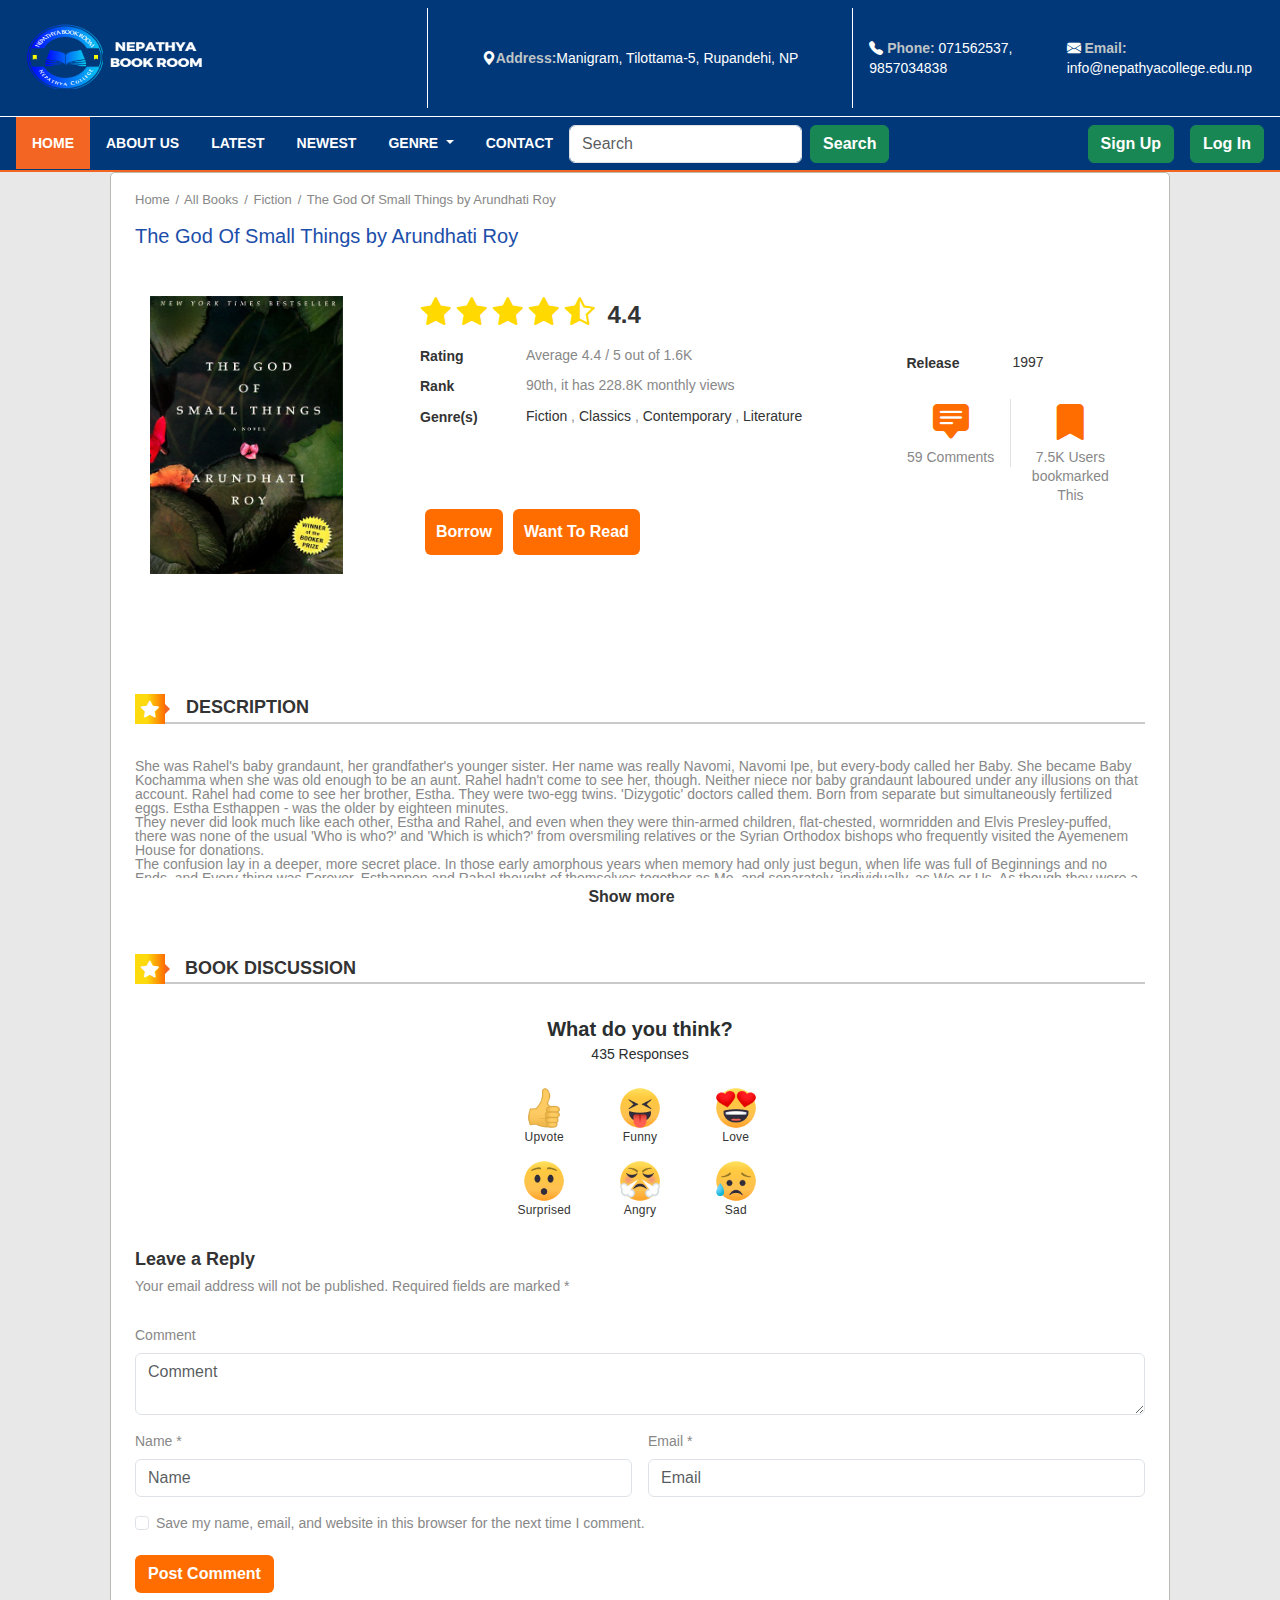
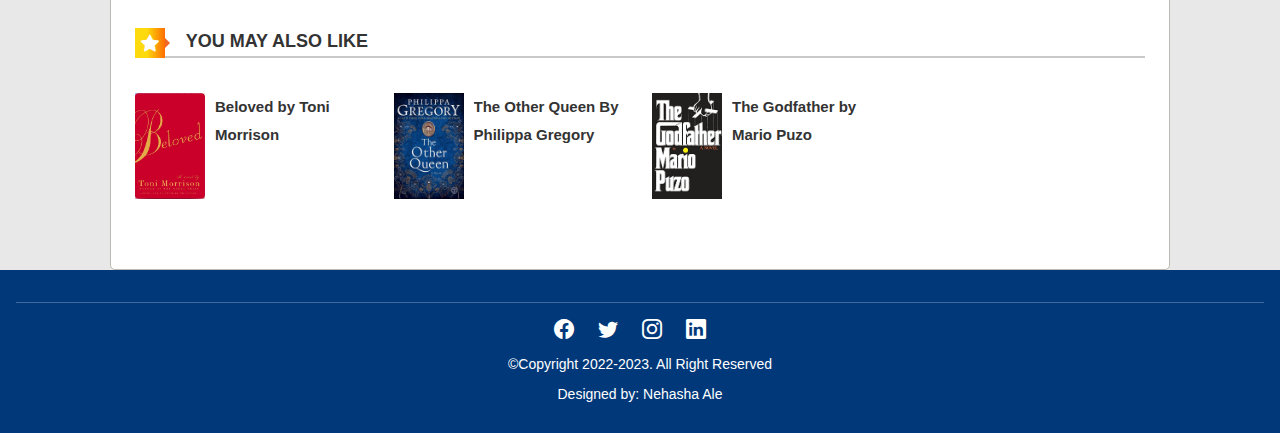
<file: index1.html>
<!DOCTYPE html>
<html lang="en">

<head>
    <meta charset="UTF-8">
    <meta http-equiv="X-UA-Compatible" content="IE=edge">
    <meta name="viewport" content="width=device-width, initial-scale=1.0">
    <!-- css link -->
    <link rel="stylesheet" href="./assest/css/bootstrap.min.css">
    <link rel="stylesheet" href="./assest/css/style.css">
    <link rel="stylesheet" href="./assest/css/style1.css">
    <!-- carousel link -->
    <link rel="stylesheet" href="./assest/Carousel/css/owl.carousel.min.css">
    <link rel="stylesheet" href="./assest/Carousel/css/owl.theme.default.min.css">
    <!-- icon link -->
    <link rel="stylesheet" href="https://cdn.jsdelivr.net/npm/bootstrap-icons@1.3.0/font/bootstrap-icons.css">
    <!-- --------- -->
    <title>Document</title>

</head>

<body id="page-top" class="mat-typography">
    <!-- Header Section  -->
    <header class="top-header">
        <div class="row justify-content-between px-lg-6 bg-main-blue m-0 py-2" id="top-header">
            <div class="top-logo">
                <div class="row">
                    <div class="col-md-4 col-sm-4">
                        <!-- Logo section  -->
                        <a class="navbar-brand" href="#">
                            <img src="./assest/images/logo.jpg" alt="Book-room" class="ng-star-inserted" width="200"
                                height="100">
                        </a>
                    </div>
                    <!-- Info section -->
                    <!-- Address section  -->
                    <div class="col-md-4 col-sm-4 address px-3">
                        <i class="bi bi-geo-alt-fill"></i>
                        <span class="info-title">Address:</span>
                        Manigram, Tilottama-5, Rupandehi, NP
                    </div>
                    <!-- Contact section  -->
                    <div class="col-md-4 col-sm-4 contact px-3">
                        <div class="col">
                            <i aria-hidden="true" class="bi bi-telephone-fill"></i>
                            <span class="info-title">Phone:</span>
                            071562537, 9857034838
                        </div>
                        <div class="col">
                            <i aria-hidden="true" class="bi bi-envelope-fill"></i>
                            <span class="info-title">Email:</span>
                            info@nepathyacollege.edu.np
                        </div>
                    </div>
                </div>
            </div>
        </div>
    </header>

    <!-- Navbar Section  -->
    <nav class="navbar navbar-expand-lg navbar-dark bg-main-blue px-lg-6 py-lg-0 fixed-top">
        <button class="navbar-toggler" type="button" data-bs-toggle="collapse" data-bs-target="#navbarNav"
            aria-controls="navbarNav" aria-expanded="false" aria-label="Toggle navigation">
            <span class="navbar-toggler-icon"></span>
        </button>
        <!-- Navbar start -->
        <div class="navbar-collapse collapse" id="navbarNav">
            <ul class="navbar-nav">
                <!-- Navbar item section  -->
                <li class="nav-item">
                    <a class="nav-link active" aria-current="page" href="#">Home</a>
                </li>
                <li class="nav-item">
                    <a class="nav-link" routerlinkactive="active" href="#">About Us</a>
                </li>
                <li class="nav-item">
                    <a class="nav-link" routerlinkactive="active" href="#">Latest</a>
                </li>
                <li class="nav-item">
                    <a class="nav-link" routerlinkactive="active" href="#">Newest</a>
                </li>
                <div class="nav-item dropdown ng-star-inserted">
                    <!-- dropdown -->
                    <button class="nav-link btn btn-main-orange dropdown-toggle" id="navCourses" href="#" type="button"
                        data-bs-toggle="dropdown" aria-expanded="false" aria-haspopup="true">
                        Genre
                    </button>
                    <!-- dropdown-item -->
                    <ul class="dropdown-menu p-0">
                        <li><a class="dropdown-item ng-star-inserted" href="#">Motivational</a></li>
                        <li><a class="dropdown-item ng-star-inserted" href="#">Political</a></li>
                    </ul>
                </div>
                <li class="nav-item">
                    <a class="nav-link" href="#">Contact</a>
                </li>
            </ul>
            <!-- Search form -->
            <form class="d-flex" role="search">
                <input class="form-control me-2" type="search" placeholder="Search" aria-label="Search">
                <button class="btn btn-success btn-main-orange" type="submit">Search</button>
            </form>
        </div>
        <!-- Button Section -->
        <div class="d-grid gap-2 d-md-flex justify-content-md-end">
            <button class="btn btn-success btn-main-orange me-md-2" type="button">Sign Up</button>
            <button class="btn btn-success btn-main-orange" type="button">Log In</button>
        </div>
    </nav>
    <!--- Header End --->

    <!-- Books Body Section -->
    <div class="test-body">
        <div id="hero" class="home">
            <div class="container">
                <div class="site-content">
                    <div class="profile-book summary-layout-1" style="background-image: url(https://i.pinimg.com/564x/ed/24/d6/ed24d69c840e2f468c19467ec99740f1.jpg);
                background-repeat: no-repeat; background-size: 100% 100%;">
                        <div class="container">
                            <div class="row">
                                <div class="col-12 col-sm-12 col-md-12">
                                    <div class="c-breadcrumb-wrapper">
                                        <div class="c-breadcrumb">
                                            <ol class="breadcrumb">
                                                <li>
                                                    <a href="#"> Home </a>
                                                </li>
                                                <li>
                                                    <a href="#"> All Books </a>
                                                </li>
                                                <li>
                                                    <a href="#"> Fiction </a>
                                                </li>
                                                <li>
                                                    <a href="#"> The God Of Small Things by Arundhati Roy </a>
                                                </li>
                                            </ol>
                                        </div>
                                    </div>
                                    <div class="post-title">
                                        <h1> The God Of Small Things by Arundhati Roy </h1>
                                    </div>
                                    <div class="tab-summary">
                                        <div class="summary_image">
                                            <a href="#">
                                                <img width="193" height="278"
                                                    data-sizes="(max-width:193px) 100vw, 193px"
                                                    class="img-responsive effect-fade lazyloaded"
                                                    src="./assest/images/The god of small things.jpg"
                                                    style="padding-top: 278px;"
                                                    alt="The God Of Small Things by Arundhati Roy-222*300"
                                                    sizes="(max-width193px) 100vw, 193px">
                                            </a>
                                        </div>
                                        <div class="summary_content_wrap">
                                            <div class="summary_content">
                                                <div class="post-content">
                                                    <div class="loader-inner ball-pulse">
                                                        <div></div>
                                                        <div></div>
                                                        <div></div>
                                                    </div>
                                                    <div class="post-rating">
                                                        <div class="post-total-rating allow_vote">
                                                            <i class="bi bi-star-fill"></i>
                                                            <i class="bi bi-star-fill"></i>
                                                            <i class="bi bi-star-fill"></i>
                                                            <i class="bi bi-star-fill"></i>
                                                            <i class="bi bi-star-half"></i>
                                                            <span class="score font-meta total_votes">4.4</span>
                                                        </div>
                                                        <div class="user-rating allow_vote">
                                                            <i class="bi bi-star"></i>
                                                            <i class="bi bi-star"></i>
                                                            <i class="bi bi-star"></i>
                                                            <i class="bi bi-star"></i>
                                                            <i class="bi bi-star"></i>
                                                            <span class="score font-meta total_votes">Your
                                                                Rating</span>
                                                        </div>
                                                        <input type="hidden" class="rating-post-id" value="36460">
                                                    </div>
                                                    <div class="post-content_item">
                                                        <div class="summary-heading">
                                                            <h5>Rating</h5>
                                                        </div>
                                                        <div class="summary-content vote-details"
                                                            typeof="AggregateRating">
                                                            <span property="itemReviewed" typeof="Book">
                                                                <span class="rate-title" property="name"
                                                                    title="The God Of Small Things by Arundhati Roy">The
                                                                    God
                                                                    Of Small Things by Arundhati Roy</span>
                                                            </span>
                                                            <span><span>Average
                                                                    <span property="ratingValue"
                                                                        id="averagerate">4.4</span>
                                                                    /
                                                                    <span property="bestRating">5</span>
                                                                </span></span>
                                                            out of
                                                            <span property="ratingCount" id="countrate">1.6K</span>
                                                        </div>
                                                    </div>
                                                    <div class="post-content_item">
                                                        <div class="summary-heading">
                                                            <h5>Rank </h5>
                                                        </div>
                                                        <div class="summary-content">90th, it has 228.8K monthly
                                                            views</div>
                                                    </div>
                                                    <div class="post-content_item">
                                                        <div class="summary-heading">
                                                            <h5>Genre(s) </h5>
                                                        </div>
                                                        <div class="summary-content">
                                                            <div class="genres-content">
                                                                <a href="#" rel="tag">Fiction</a>
                                                                ,
                                                                <a href="#" rel="tag">Classics</a>
                                                                ,
                                                                <a href="#" rel="tag">Contemporary</a>
                                                                ,
                                                                <a href="#" rel="tag">Literature</a>
                                                            </div>
                                                        </div>
                                                    </div>
                                                </div>
                                                <div class="post-status">
                                                    <div class="post-content_item">
                                                        <div class="summary-heading">
                                                            <h5>
                                                                Release </h5>
                                                        </div>
                                                        <div class="summary-content">
                                                            <a href="#" rel="tag">1997</a>
                                                        </div>
                                                    </div>
                                                    <div class="book-action">
                                                        <div class="count-comment">
                                                            <div class="action_icon">
                                                                <a href="#">
                                                                    <i class="bi bi-chat-square-text-fill"></i>
                                                                </a>
                                                            </div>
                                                            <div class="action_detail">
                                                                <span class="disqus-comment-count"
                                                                    data-disqus-url="#">59
                                                                    Comments</span>
                                                            </div>
                                                        </div>
                                                        <div class="add-bookmark">
                                                            <div class="action_icon">
                                                                <a href="#" class="wp-book-action-button"
                                                                    data-action="bookmark" data-post="36460"
                                                                    data-chapter data-page="1" title="Bookmark">
                                                                    <i class="bi bi-bookmark-fill"></i>
                                                                </a>
                                                            </div>
                                                            <div class="action_detail">
                                                                <span>7.5K Users bookmarked This</span>
                                                            </div>
                                                        </div>
                                                    </div>
                                                </div>
                                                <div id="init-links" class="d-grid gap-2 d-md-block">
                                                    <a class="btn btn-bg-color btn-main-orange" href="#" role="button"
                                                        type="sybmit">Borrow</a>
                                                    <a class="btn btn-bg-color btn-main-orange" href="#" role="button"
                                                        type="sybmit">Want To
                                                        Read</a>
                                                </div>
                                            </div>
                                        </div>
                                    </div>
                                </div>
                            </div>
                        </div>
                    </div>
                    <div class="c-page-content style-1">
                        <div class="content-area">
                            <div class="container">
                                <div class="row">
                                    <div class="main-col-inner">
                                        <div class="c-page">
                                            <div class="c-page__content">
                                                <div class="c-blog__heading style-2 font-heading">
                                                    <h2 class="h4">
                                                        <i class="bi bi-star-fill"></i>
                                                        Description
                                                    </h2>
                                                </div>
                                                <div class="description-summary">
                                                    <div class="summary__content show-more">
                                                        <p>She was Rahel's baby grandaunt, her grandfather's younger
                                                            sister. Her
                                                            name was really Navomi, Navomi Ipe, but every-body
                                                            called her Baby.
                                                            She became Baby Kochamma when she was old enough to be
                                                            an aunt.
                                                            Rahel hadn't come to see her, though. Neither niece nor
                                                            baby
                                                            grandaunt laboured under any illusions on that account.
                                                            Rahel had
                                                            come to see her brother, Estha. They were two-egg twins.
                                                            'Dizygotic'
                                                            doctors called them. Born from separate but
                                                            simultaneously
                                                            fertilized eggs. Estha Esthappen - was the older by
                                                            eighteen
                                                            minutes.
                                                            <br>
                                                            They never did look much like each other, Estha and
                                                            Rahel, and even
                                                            when they were thin-armed children, flat-chested,
                                                            wormridden and
                                                            Elvis Presley-puffed, there was none of the usual 'Who
                                                            is who?' and
                                                            'Which is which?' from oversmiling relatives or the
                                                            Syrian Orthodox
                                                            bishops who frequently visited the Ayemenem House for
                                                            donations.
                                                            <br>
                                                            The confusion lay in a deeper, more secret place. In
                                                            those early
                                                            amorphous years when memory had only just begun, when
                                                            life was full
                                                            of Beginnings and no Ends, and Every-thing was Forever,
                                                            Esthappen
                                                            and Rahel thought of themselves together as Me, and
                                                            separately,
                                                            individually, as We or Us. As though they were a rare
                                                            breed of
                                                            Siamese twins, physically separate, but with joint
                                                            identities.
                                                        </p>
                                                    </div>
                                                    <div class="c-content-readmore">
                                                        <span class="btn btn-link content-readmore more"
                                                            style="display: inline-block;">
                                                            Show more
                                                        </span>
                                                    </div>
                                                </div>
                                            </div>
                                        </div>
                                        <div id="book-discussion" class="c-blog__heading style-2 font-heading">
                                            <i class="bi bi-star-fill"></i>
                                            <h4> BOOK DISCUSSION </h4>
                                        </div>
                                        <div class="book-discussion wrapper">
                                            <div id="layout" data-tracking-area="layout">
                                                <div id="thread__container">
                                                    <div>
                                                        <div id="thread__wrapper">
                                                            <div id="reaction__container">
                                                                <div>
                                                                    <div id="reactions" class="reactions-refresh">
                                                                        <div
                                                                            class="text-bold align align--center spacing-bottom-small prompt">
                                                                            What do you think?
                                                                        </div>
                                                                        <div class="align align--center spacing-bottom">
                                                                            435
                                                                            Responses</div>
                                                                        <div class="reaction-items">
                                                                            <div class="align align--center align--wrap reaction-items__container reaction-items__container--refresh"
                                                                                style="width: 301px;">
                                                                                <div
                                                                                    class="reaction-item reaction-item--refresh reaction-item__enabled">
                                                                                    <div class="reaction-item__button reaction-item__button--refresh"
                                                                                        tabindex="0">
                                                                                        <div
                                                                                            class="reaction-item__image-wrapper reaction-item__image-wrapper--refresh">
                                                                                            <img class="reaction-item__image reaction-item__image--refresh"
                                                                                                src="./assest/images/reactions/like.png"
                                                                                                title="Upvote"
                                                                                                alt="Upvote">
                                                                                        </div>
                                                                                        <div class="reaction-vote">
                                                                                        </div>
                                                                                        <div
                                                                                            class="reaction-item__text">
                                                                                            Upvote
                                                                                        </div>
                                                                                    </div>
                                                                                </div>
                                                                                <div
                                                                                    class="reaction-item reaction-item--refresh reaction-item__enabled">
                                                                                    <div class="reaction-item__button reaction-item__button--refresh"
                                                                                        tabindex="0">
                                                                                        <div
                                                                                            class="reaction-item__image-wrapper reaction-item__image-wrapper--refresh">
                                                                                            <img class="reaction-item__image reaction-item__image--refresh"
                                                                                                src="./assest/images/reactions/funny.png"
                                                                                                title="Funny"
                                                                                                alt="Funny">
                                                                                        </div>
                                                                                        <div class="reaction-vote">
                                                                                        </div>
                                                                                        <div
                                                                                            class="reaction-item__text">
                                                                                            Funny
                                                                                        </div>
                                                                                    </div>
                                                                                </div>
                                                                                <div
                                                                                    class="reaction-item reaction-item--refresh reaction-item__enabled">
                                                                                    <div class="reaction-item__button reaction-item__button--refresh"
                                                                                        tabindex="0">
                                                                                        <div
                                                                                            class="reaction-item__image-wrapper reaction-item__image-wrapper--refresh">
                                                                                            <img class="reaction-item__image reaction-item__image--refresh"
                                                                                                src="./assest/images/reactions/love.png"
                                                                                                title="Love" alt="Love">
                                                                                        </div>
                                                                                        <div class="reaction-vote">
                                                                                        </div>
                                                                                        <div
                                                                                            class="reaction-item__text">
                                                                                            Love
                                                                                        </div>
                                                                                    </div>
                                                                                </div>
                                                                                <div
                                                                                    class="reaction-item reaction-item--refresh reaction-item__enabled">
                                                                                    <div class="reaction-item__button reaction-item__button--refresh"
                                                                                        tabindex="0">
                                                                                        <div
                                                                                            class="reaction-item__image-wrapper reaction-item__image-wrapper--refresh">
                                                                                            <img class="reaction-item__image reaction-item__image--refresh"
                                                                                                src="./assest/images/reactions/wow.png"
                                                                                                title="Surprised"
                                                                                                alt="Surprised">
                                                                                        </div>
                                                                                        <div class="reaction-vote">
                                                                                        </div>
                                                                                        <div
                                                                                            class="reaction-item__text">
                                                                                            Surprised</div>
                                                                                    </div>
                                                                                </div>
                                                                                <div
                                                                                    class="reaction-item reaction-item--refresh reaction-item__enabled">
                                                                                    <div class="reaction-item__button reaction-item__button--refresh"
                                                                                        tabindex="0">
                                                                                        <div
                                                                                            class="reaction-item__image-wrapper reaction-item__image-wrapper--refresh">
                                                                                            <img class="reaction-item__image reaction-item__image--refresh"
                                                                                                src="./assest/images/reactions/angry.png"
                                                                                                title="Angry"
                                                                                                alt="Angry">
                                                                                        </div>
                                                                                        <div class="reaction-vote">
                                                                                        </div>
                                                                                        <div
                                                                                            class="reaction-item__text">
                                                                                            Angry
                                                                                        </div>
                                                                                    </div>
                                                                                </div>
                                                                                <div
                                                                                    class="reaction-item reaction-item--refresh reaction-item__enabled">
                                                                                    <div class="reaction-item__button reaction-item__button--refresh"
                                                                                        tabindex="0">
                                                                                        <div
                                                                                            class="reaction-item__image-wrapper reaction-item__image-wrapper--refresh">
                                                                                            <img class="reaction-item__image reaction-item__image--refresh"
                                                                                                src="./assest/images/reactions/sad.png"
                                                                                                title="Sad" alt="Sad">
                                                                                        </div>
                                                                                        <div class="reaction-vote">
                                                                                        </div>
                                                                                        <div
                                                                                            class="reaction-item__text">
                                                                                            Sad
                                                                                        </div>
                                                                                    </div>
                                                                                </div>
                                                                            </div>
                                                                        </div>
                                                                        <div class="err text-semibold"></div>
                                                                    </div>
                                                                </div>
                                                            </div>
                                                        </div>
                                                    </div>
                                                </div>
                                                <div id="embeded_v2-root"></div>
                                            </div>
                                        </div>

                                        <div id="comments" class="section bg-white hosted section have-comments">
                                            <div id="respond" class="comment-respond">
                                                <h4 id="reply-title" class="comment-reply-title">
                                                    Leave a Reply
                                                </h4>

                                                <form id="commentform" class="comment-form row g-3">
                                                    <p class="comment-notes"><span id="email-notes">Your email
                                                            address will not be published.</span>
                                                        <span class="required-field-message">Required fields are
                                                            marked <span class="required">*</span>
                                                        </span>
                                                    </p>

                                                    <div class="col-12">
                                                        <label for="inputAddress" class="form-label">Comment</label>
                                                        <textarea placeholder="Comment" class="form-control"></textarea>
                                                    </div>
                                                    <div class="col-md-6">
                                                        <label for="inputEmail4" class="form-label">Name</label>
                                                        <span class="required">*</span>
                                                        <input type="email" class="form-control" placeholder="Name">
                                                    </div>
                                                    <div class="col-md-6">
                                                        <label for="inputPassword4" class="form-label">Email</label>
                                                        <span class="required">*</span>
                                                        <input type="password" class="form-control" placeholder="Email">
                                                    </div>
                                                    <div class="col-12">
                                                        <div class="form-check">
                                                            <input class="form-check-input" type="checkbox"
                                                                id="gridCheck">
                                                            <label class="form-check-label" for="gridCheck">
                                                                Save my name, email, and website in this browser for
                                                                the next time I comment.
                                                            </label>
                                                        </div>
                                                    </div>
                                                    <div class="col-12">
                                                        <button type="submit" class="btn btn-bg-color btn-main-orange"
                                                            style="margin-bottom: 35px;">Post
                                                            Comment</button>
                                                    </div>
                                                </form>
                                            </div>
                                        </div>
                                        <div class="row c-row related-book">
                                            <div class="col-12 col-sm-12 col-md-12 col-lg-12">
                                                <div class="c-blog__heading style-2 font-heading">
                                                    <h4>
                                                        <i class="bi bi-star-fill"></i>
                                                        YOU MAY ALSO LIKE
                                                    </h4>
                                                </div>
                                            </div>
                                            <div class="col-12 col-sm-6 col-md-3">
                                                <div class="related-reading-wrap related-style-1">
                                                    <div class="related-reading-img widget-thumbnail c-image-hover">
                                                        <a title="Beloved by Toni Morrison" href="#">
                                                            <img width="75" height="106"
                                                                data-src="./assest/images/beloved by toni.jpg"
                                                                class="img-responsive effect-fade lazyloaded"
                                                                src="./assest/images/beloved by toni.jpg"
                                                                style="padding-top:106px;"
                                                                alt="Beloved by Toni Morrison">
                                                        </a>
                                                    </div>
                                                    <div class="related-reading-content">
                                                        <h5 class="widget-title">
                                                            <a href="#" title="Beloved by Toni Morrison"> Beloved by
                                                                Toni
                                                                Morrison </a>
                                                        </h5>
                                                    </div>
                                                </div>
                                            </div>
                                            <div class="col-12 col-sm-6 col-md-3">
                                                <div class="related-reading-wrap related-style-1">
                                                    <div class="related-reading-img widget-thumbnail c-image-hover">
                                                        <a title="The Other Queen By Philippa Gregory" href="#">
                                                            <img width="75" height="106"
                                                                data-src="./assest/images/The other queen book cover.jpg"
                                                                class="img-responsive effect-fade lazyloaded"
                                                                src="./assest/images/The other queen book cover.jpg"
                                                                style="padding-top:106px;"
                                                                alt="The Other Queen By Philippa Gregory">
                                                        </a>
                                                    </div>
                                                    <div class="related-reading-content">
                                                        <h5 class="widget-title">
                                                            <a href="#" title="The Other Queen By Philippa Gregory">
                                                                The Other
                                                                Queen By Philippa Gregory </a>
                                                        </h5>
                                                    </div>
                                                </div>
                                            </div>
                                            <div class="col-12 col-sm-6 col-md-3">
                                                <div class="related-reading-wrap related-style-1">
                                                    <div class="related-reading-img widget-thumbnail c-image-hover">
                                                        <a title="The Godfather by Mario Puzo" href="#">
                                                            <img width="75" height="106"
                                                                data-src="./assest/images/The Godfather.jpg"
                                                                class="img-responsive effect-fade lazyloaded"
                                                                src="./assest/images/The Godfather.jpg"
                                                                style="padding-top:106px;"
                                                                alt="The Godfather by Mario Puzo">
                                                        </a>
                                                    </div>
                                                    <div class="related-reading-content">
                                                        <h5 class="widget-title">
                                                            <a href="#" title="The Godfather by Mario Puzo"> The
                                                                Godfather by
                                                                Mario Puzo </a>
                                                        </h5>
                                                    </div>
                                                </div>
                                            </div>
                                        </div>
                                    </div>
                                </div>
                            </div>
                        </div>
                    </div>
                </div>
            </div>
        </div>
    </div>
    <!-- Books Body Section End -->
    </div>


    <!-- Footer section -->
    <footer id="footer" class="footer text-center p-3">
        <hr>
        <div class="container-fluid">
            <div class="row">
                <ul class="list-unstyled list-social">
                    <li><a href="#"><i class="bi bi-facebook"></i></a></li>
                    <li><a href="#"><i class="bi bi-twitter"></i></a></li>
                    <li><a href="#"><i class="bi bi-instagram"></i></a></li>
                    <li><a href="#"><i class="bi bi-linkedin"></i></a></li>
                </ul>

                <p>©Copyright 2022-2023. All Right Reserved</p>
                <p>Designed by: Nehasha Ale</p>
            </div>
        </div>
    </footer>
    <!-- footer end  -->

    <!-- bootstrap js link -->

    <!-- Carousel js link  -->
    <script src="https://cdnjs.cloudflare.com/ajax/libs/jquery/3.7.0/jquery.min.js"
        integrity="sha512-3gJwYpMe3QewGELv8k/BX9vcqhryRdzRMxVfq6ngyWXwo03GFEzjsUm8Q7RZcHPHksttq7/GFoxjCVUjkjvPdw=="
        crossorigin="anonymous" referrerpolicy="no-referrer"></script>
    <script src="./assest/Carousel/js/owl.carousel.min.js"></script>
    <!-- Carousel js link end -->

    <!-- Link for bootstrap js -->
    <!-- <script src="./assest/js/bootstrap.min.js"></script> -->

    <!-- Link for gallary lightbox -->
    <script src="./assest/js/bootstrap.bundle.min.js"></script>
</body>

</html>
</file>
<file: assest/css/style.css>
:root {
    --main-blue: #00387a;
    --sec-blue: #1C4EAA;
    --main-grey: #e8e8e8;
    --sec-grey: #FFFFFF;
    --main-orange: #f26522;
    --sec-orange: #ff6d00;
}

body {
    background-color: var(--main-grey);
    color: var(--sec-grey) !important;
    font-family: Open Sans, sans-serif;
    font-size: .825rem;
    font-weight: 400;
    line-height: 1.5;
    text-align: left;
    margin: 0;
    box-sizing: border-box;
    font: 400 14px/20px Roboto, Helvetica Neue, sans-serif;
    letter-spacing: normal;
    background-color: var(--main-grey);
}


/* Header section */
#top-header {
    border-bottom: 1px solid var(--sec-grey);
    flex-wrap: nowrap;
    flex-direction: column;
}

.bg-main-blue {
    background-color: var(--main-blue);
}

.address {
    border-right: 1px solid var(--sec-grey);
    border-left: 1px solid var(--sec-grey);
    display: flex;
    flex-wrap: wrap;
    color: var(--sec-grey);
    word-wrap: wrap;
    justify-content: center;
    align-items: center;
}

.contact {
    display: flex;
    justify-content: center;
    align-items: center;
    flex-wrap: wrap;
    color: var(--sec-grey);
    word-wrap: wrap;
}

img {
    border-style: none;
}

.fa {
    display: inline-block;
    font-size: inherit;
    text-rendering: auto;
}

.info-title {
    color: #bfc4c7;
    font-weight: 600;
}

/* ------ */

/* Navbar section */

.navbar {
    position: sticky;
    top: 0;
    padding: 0.5rem 1rem;
    border-bottom: 2px solid var(--main-orange);
}

.navbar-dark .navbar-toggler {
    color: #ffffff80;
    border-color: #ffffff1a;
}

.navbar-toggler {
    padding: 0.25rem 0.75rem;
    font-size: 1.25rem;
    line-height: 1;
    background-color: initial;
    border: 1px solid #0000;
    border-radius: 0.25rem;
}

button,
input {
    overflow: visible;
}

.navbar-nav {
    display: flex;
    flex-direction: column;
    padding-left: 0;
    margin-bottom: 0;
    list-style: none;
}

ul {
    margin-top: 0;
}

address,
ul {
    margin-bottom: 1rem;
}

a.nav-link.active {
    background-color: var(--main-orange);
}

.navbar a:hover,
.navbar .active,
.navbar .active:focus {
    background-color: var(--main-orange) !important;
}

.nav-link {
    color: #fff !important;
    font-weight: 700;
    text-transform: uppercase;
    padding: 1rem !important;
}

.nav-link {
    display: block;
}

.btn-main-orange:hover {
    background-color: var(--main-orange) ! important;
}

.dropdown-menu {
    position: absolute;
    top: 100%;
    left: 0;
    z-index: 1000;
    display: none;
    float: left;
    min-width: 10rem;
    padding: 0.5rem 0;
    margin: 0.125rem 0 0;
    font-size: 1rem;
    color: #212529;
    text-align: left;
    list-style: none;
    background-color: var(--sec-grey);
    background-clip: padding-box;
    border: 1px solid #00000026;
}

.dropdown-item {
    padding: 10px 10px 10px 10px !important;
}

/* ---------- */


.test-body {
    /* box-sizing: border-box; */
    max-width: 1060px;
    width: 100%;
    margin: 0 auto;
    background-color: var(--sec-grey);
    border-radius: 5px;
    border: 1px solid #babbae;
    z-index: 1;
    position: relative;
}

/* home slides */

.carousel-inner{
    margin-bottom: 25px;
}
.carousel-inner .carousel-item img {
    height: 400px;
}

.hero-home {
    position: relative;
    align-items: center;
}

/* .py-md-7 {
    padding-top: 8rem!important;
    padding-bottom: 8rem!important;
} */

.z-index-20 {
    z-index: 20!important;
}

.search-bar {
    border-radius: 10rem;
    background: transparent;
    box-shadow: 0 0 1rem rgba(0,0,0,.15);
}

.search-bar .form-group {
    position: relative;
    margin-bottom: 0;
}

.search-bar .form-control {
    height: calc(1.6em + 1rem + calc(var(--bs-border-width) * 2));
    background-color: transparent;
    color: #fff;
}

.search-bar .form-control::placeholder{
    color: #CCD1E4;
}

.shadow-0 {
    box-shadow: none!important;
}

.search-bar .form-group:after {
    display: block;
    width: 1px;
    height: 60%;
    content: "";
    background: #ddd;
    position: absolute;
    top: 20%;
    right: 0;
}

.btn, p.lead strong {
    font-weight: 700;
}

/* ---------- */

/* ---------- */

.carousel-section-header {
    text-transform: uppercase;
    border-bottom: 2px solid #C9C9C9;
}

.carousel-section-header .home-h2{
    margin: 0;
    display: inline-block;
    vertical-align: middle;
    font-size: 20px;
    font-weight: 600;
    line-height: 1.2;
    color: #333;
}



.carousel-section-header i {
    font-size: 18px;
    width: 30px;
    height: 30px;
    color: #fff;
    position: relative;
    margin-right: 16px;
    margin-bottom: -2px;
    vertical-align: middle;
    display: inline-block;
}

.carousel-section-header i {
    background: linear-gradient(to right, #fdda0d 40%, #ff6d00);
}

.bi-star-fill:before {
    speak: none;
}

*:before, *:after {
    box-sizing: border-box;
}

.carousel-section-header i:before {
    position: absolute;
    top: 50%;
    left: 50%;
    transform: translate(-50%, -50%);
}

.carousel-section-header i:after {
    border-right-color: #fdda0d !important;
}

.carousel-section-header i:after, .settings-page .nav-tabs-wrap ul.nav-tabs li.active:after {
    border-left-color: #f26522;
}

.carousel-section-header i:after {
    content: "";
    width: 0;
    height: 0;
    border-top: 5px solid transparent;
    border-bottom: 5px solid transparent;
    border-left: 5px solid #f26522;
    position: absolute;
    left: 100%;
    top: 50%;
    transform: translateY(-50%);
}

.carousel-section-header a {
    text-decoration: none;
}

/* trending books */

.wraper {
    width: 100%;
    display: flex;
    align-items: center;
    padding: 25px 40px 25px 40px;
}

.owl-theme img {
    width: 100%;
    min-height: 200px;
}

.owl-carousel .owl-prev,
.owl-carousel .owl-next {
    position: absolute;
    top: 40%;
    transform: translateY(-50%);
    background-color: var(--sec-grey) !important;
    color: var(--main-blue) !important;
    font-size: 1.5em !important;
    width: 40px;
    height: 40px;
    border-radius: 100% !important;
    font-weight: bold !important;
    padding: 15px !important;
    text-align: center;
    box-shadow: 0px 0px 10px 0px #000;
}

.owl-carousel .owl-prev:hover,
.owl-carousel .owl-next:hover {
    box-shadow: 0px 0px 0px 0px #000;
    background-color: var(--sec-orange) !important;
    color: var(--sec-grey) !important;
}

.owl-carousel .owl-prev {
    left: -30px;
}

.owl-carousel .owl-next {
    right: -30px;
}

.owl-theme .owl-dots .owl-dot.active span {
    background: var(--sec-orange) !important;
    width: 25px;
    transition: 0.2s ease-in-out;
}

.owl-theme .owl-dots .owl-dot:hover span {
    background: var(--sec-orange) !important;
    transition: 0.2s ease-in-out;
}


/* Responsive design custom css */
@media only screen and (max-width:480px) {
    .owl-theme .owl-dots .owl-dot {
        display: none;
    }

    .owl-carousel .owl-prev,
    .owl-carousel .owl-next {
        width: 30px;
        height: 30px;
        font-size: 14px !important;
        top: 45%;
        box-shadow: 0px 0px 0px 0px #000;
    }

    .owl-carousel .owl-prev {
        left: 0px;
    }

    .owl-carousel .owl-next {
        right: 0px;
    }
}

/* -- */
.book .book-cover img {
    margin: 0 auto;
    box-shadow: 1px 2px 5px 0 #c3b683;
    border-radius: 3px;
    max-width: 150px;
    max-height: 300px;
}


.book .book-cta {
    margin: 5px auto 0;
    font-size: .9em;
    padding: 5px 0;
    max-width: 163px;
}

.cta-button-group {
    display: flex;
    align-items: center;
    position: relative;
}

.cta-btn,
a.cta-btn {
    font-size: 16px;
    color: var(--sec-grey) !important;
    width: 100%;
    display: block;
    /* */
    border: 0;
    /* */
    border-radius: 5px;
    margin-top: 5px;
    box-sizing: border-box;
    cursor: pointer;
    text-align: center;
    padding: 7px;
    white-space: nowrap;
    background-color: var(--sec-orange);
    line-height: 1.5em;
    text-decoration: none;
    transition: background-color .2s;
}

.cta-button-group .cta-btn {
    margin: 0;
    padding: 8px 0 !important;
}

.cta-button-group .cta-btn:first-child {
    flex: 1;
    padding: 8px;
    overflow: hidden;
}

p {
    color: #fff;
    font-size: .875em;
    line-height: 1.5em;
}

/* ------- */

/* Footer Section  */

#footer p{
    color: var(--sec-grey);
}
.footer .list-social li {
    margin-right: 20px;
    display: inline-block;
    font-size: 20px;
}

.footer .list-social li a {
    color: var(--sec-grey);
}

#footer {
    background-color: var(--main-blue);
}

hr {
    margin: 1rem 0;
    color: var(--sec-grey);
    border: 0;
    border-top: 1px solid;
    opacity: .25;
}

/* --- */
</file>
<file: assest/css/style1.css>
:root {
    --main-blue: #00387a;
    --sec-blue: #1C4EAA;
    --main-grey: #e8e8e8;
    --sec-grey: #FFFFFF;
    --main-orange: #f26522;
    --sec-orange: #ff6d00;
}

body {
    background-color: var(--main-grey);
    color: #888 !important;
    font-family: Open Sans, sans-serif;
    font-size: .825rem;
    font-weight: 400;
    line-height: 1.5;
    text-align: left;
    margin: 0;
    box-sizing: border-box;
    font: 400 14px/20px Roboto, Helvetica Neue, sans-serif;
    letter-spacing: normal;
}

* {
    box-sizing: border-box;
}

/* content-site */

body.mat-typography.profile-book {
    margin-bottom: 40px;
}

/* .wrap {
    position: relative;
    overflow: hidden;
}

.body-wrap {
    position: relative;
    margin-left: auto;
    margin-right: auto;
} */

.profile-book {
    margin-bottom: 50px;
    /* background-repeat: no-repeat; */
    background-size: cover;
}

.c-breadcrumb-wrapper {
    padding-top: 16px;
}

.c-breadcrumb .breadcrumb {
    margin-bottom: 0;
    background-color: transparent;
    display: inline-block;
}

.c-breadcrumb .breadcrumb li {
    display: inline-block;
}

.c-breadcrumb .breadcrumb li {
    color: #888;
    font-size: 13px;
}

.c-breadcrumb .breadcrumb li+li:before {
    content: "/";
    padding: 0 2px;
}

.c-breadcrumb .breadcrumb li a {
    color: #888;
}

.c-breadcrumb .breadcrumb li a:hover {
    color: var(--sec-orange);
}

a {
    background-color: transparent;
}

.profile-book .post-title h1 {
    color: var(--sec-blue);
}

.profile-book .post-title h1 {
    margin-top: 14px;
    font-size: 20px;
    font-weight: 400;
}

h1,
.h1 {
    font-size: 34px;
}

h1,
h2,
h3,
h4,
h5,
.h1,
.h2,
.h3,
.h4,
.h5 {
    font-weight: 600;
    line-height: 1.2;
    color: #333;
}

h1 {
    font-size: 2em;
    margin: 0.67em 0;
}

.profile-book .tab-summary {
    padding: 15px 0 50px;
    display: table;
    width: 100%;
}

.profile-book .tab-summary .summary_image {
    width: 225px;
    padding: 15px;
    background: var(--sec-grey);
    display: table-cell;
    vertical-align: middle;
}

a {
    color: #333;
    text-decoration: none;
}

img.lazyloaded {
    padding-top: 0 !important;
    background-color: var(--sec-grey);
}

img {
    max-width: 100%;
}

.profile-book .tab-summary .summary_content_wrap {
    overflow: hidden;
    display: table-cell;
    vertical-align: middle;
    padding-left: 30px;
    position: relative;
}

.profile-book .tab-summary .summary_content_wrap .summary_content {
    background-color: rgba(255, 255, 255, .5);
    top: 0;
    bottom: 0;
    left: 30px;
    right: 0;
    padding: 20px 30px 30px;
    font-size: 0;
    min-height: 318px;
}

.profile-book .tab-summary .summary_content_wrap .summary_content .post-content,
.profile-book .tab-summary .summary_content_wrap .summary_content .post-status {
    font-size: 14px;
    display: inline-block;
    vertical-align: top;
}

.profile-book .tab-summary .summary_content_wrap .summary_content .post-content {
    width: 70%;
    position: relative;
}

.profile-book .tab-summary .loader-inner {
    display: none;
    position: absolute;
    left: 45px;
    top: 15px;
    z-index: 99;
}

/* Rating star  */
.profile-book .tab-summary .post-rating {
    margin-bottom: 12px;
    position: relative;
    transition: opacity ease-in .5s;
}

.profile-book .tab-summary .post-rating .post-total-rating i.bi-star-fill,
.profile-book .tab-summary .post-rating .post-total-rating i.bi-star-fill,
.profile-book .tab-summary .post-rating .post-total-rating i.bi-star-half {
    color: #ffd900;
}

.profile-book .tab-summary .post-rating i.bi-star-fill,
.profile-book .tab-summary .post-rating i.bi-star-fill,
.profile-book .tab-summary .post-rating i.bi-star-half {
    color: #ffd900;
}

.profile-book .tab-summary .post-rating i {
    font-size: 30px;
    margin: 0 1px;
}

.profile-book .tab-summary .post-rating span {
    margin-left: 8px;
    font-weight: 600;
    color: #333;
    font-size: 24px;
}

.font-meta {
    font-size: 11px;
    line-height: 1.5;
}

.profile-book .tab-summary .post-rating .user-rating {
    position: relative;
    top: 0;
    display: none;
}

/* star end  */

.profile-book .tab-summary .post-content_item,
.profile-book .post-status .post-content_item {
    font-size: 0;
    margin-bottom: 3px;
}

.profile-book .tab-summary .post-content_item .summary-heading,
.profile-book .post-status .post-content_item .summary-heading {
    width: 106px;
}

.profile-book .tab-summary .post-content_item .summary-heading h5,
.profile-book .post-status .post-content_item .summary-heading h5 {
    font-size: 14px;
    margin-top: 3px;
    margin-bottom: 8px;
    font-weight: 600;
}

.profile-book .tab-summary .post-content_item .summary-content,
.profile-book .post-status .post-content_item .summary-content {
    width: calc(100% - 106px);
    word-break: break-word;
}

.rate-title {
    display: none;
}

.profile-book .tab-summary .post-content_item>*,
.profile-book .post-status .post-content_item>* {
    display: inline-block;
    font-size: 14px;
    vertical-align: top;
}

.profile-book .tab-summary .post-content_item .summary-content .genres-content {
    text-overflow: ellipsis;
    overflow: hidden;
    max-height: calc(3em);
}

.profile-book .tab-summary .summary_content_wrap .summary_content .post-status {
    width: 30%;
    margin-top: 56px;
}

.profile-book .tab-summary .summary_content_wrap .summary_content .post-status .book-action {
    margin: 0 -15px;
    padding-top: 16px;
}

/* Icons Part  */
.profile-book .tab-summary .summary_content_wrap .summary_content .post-status .book-action .count-comment {
    border-right: 1px solid #e1e1e1;
}

.profile-book .tab-summary .summary_content_wrap .summary_content .post-status .book-action .count-comment,
.profile-book .tab-summary .summary_content_wrap .summary_content .post-status .book-action .add-bookmark {
    width: 50%;
    float: left;
    padding: 0 15px;
}

.profile-book .tab-summary .summary_content_wrap .summary_content .post-status .book-action .count-comment .action_icon,
.profile-book .tab-summary .summary_content_wrap .summary_content .post-status .book-action .add-bookmark .action_icon,
.profile-book .tab-summary .summary_content_wrap .summary_content .post-status .book-action .count-comment .action_detail,
.profile-book .tab-summary .summary_content_wrap .summary_content .post-status .book-action .add-bookmark .action_detail {
    text-align: center;
    line-height: 1.35;
}

.profile-book .tab-summary .summary_content_wrap .summary_content .post-status .book-action .count-comment .action_icon a,
.profile-book .tab-summary .summary_content_wrap .summary_content .post-status .book-action .add-bookmark .action_icon a,
.profile-book .tab-summary .summary_content_wrap .summary_content .post-status .book-action .count-comment .action_detail a,
.profile-book .tab-summary .summary_content_wrap .summary_content .post-status .book-action .add-bookmark .action_detail a {
    display: inline-block;
}

.profile-book .tab-summary .summary_content_wrap .summary_content .post-status .book-action .count-comment .action_icon a i,
.profile-book .tab-summary .summary_content_wrap .summary_content .post-status .book-action .add-bookmark .action_icon a i,
.profile-book .tab-summary .summary_content_wrap .summary_content .post-status .book-action .count-comment .action_detail a i,
.profile-book .tab-summary .summary_content_wrap .summary_content .post-status .book-action .add-bookmark .action_detail a i {
    font-size: 36px;
    color: var(--sec-orange);
}

/* Button Star */

.btn-bg-color {
    background: var(--sec-orange);
}

#init-links .btn {
    padding: 10px;
    margin: 5px;
    color: var(--sec-grey);
}

.btn:hover {
    background: var(--main-orange);
}

/* .btn {
    display: inline-block;
    text-align: center;
    white-space: nowrap;
    vertical-align: middle;
    cursor: pointer;
    border-radius: 5px;
    font-weight: 600;
    margin: 9px 8px 8px 9px;
} */

/* c-page-content style-1  */
.c-page-content .content-area {
    margin-top: 50px;
}

.main-col-inner {
    padding-bottom: 50px;
}

/* Summary  */
.c-blog__heading.style-2 {
    border-bottom: 2px solid #C9C9C9;
    margin-bottom: 35px;
}

.c-blog__heading {
    width: 100%;
}

.font-heading {
    text-transform: uppercase;
}

.c-blog__heading.style-2 h2 {
    margin: 0;
}

.c-blog__heading.style-2>* {
    display: inline-block;
    vertical-align: middle;
}

.c-blog__heading.style-2 i {
    font-size: 18px;
    width: 30px;
    height: 30px;
    color: #fff;
    position: relative;
    margin-right: 16px;
    margin-bottom: -2px;
    vertical-align: middle;
    display: inline-block;
}

.c-blog__heading.style-2 i {
    background: linear-gradient(to right, #fdda0d 40%, #ff6d00);
}

.bi-star-fill:before {
    speak: none;
}

.c-blog__heading.style-2 i:before {
    position: absolute;
    top: 50%;
    left: 50%;
    transform: translate(-50%, -50%);
}

.c-blog__heading.style-2 i:after {
    content: "";
    width: 0;
    height: 0;
    border-top: 5px solid transparent;
    border-bottom: 5px solid transparent;
    border-left: 5px solid #f26522;
    position: absolute;
    left: 100%;
    top: 50%;
    transform: translateY(-50%);
}

.c-blog__heading.style-2 i:after,
.settings-page .nav-tabs-wrap ul.nav-tabs li.active:after {
    border-left-color: #f26522;
}

.c-blog__heading.style-2 i:after {
    border-right-color: #fdda0d !important;
}

h4,
.h4 {
    font-size: 18px;
}

.c-blog__heading.style-2>*:not(i):not(h2) {
    margin: 0;
}

.description-summary {
    margin-bottom: 38px;
}

.summary__content.show-more {
    height: 119px;
    display: block;
    overflow: hidden;
    word-break: break-word;
    word-wrap: break-word;
    line-height: 30px;
    position: relative;
}

.c-content-readmore,
.c-chapter-readmore {
    text-align: center;
}

.content-readmore,
.chapter-readmore {
    transition: color 200ms;
    font-weight: 600;
    color: #333;
    text-decoration: none;
    position: relative;
}

.content-readmore.more::after,
.chapter-readmore.more::after {
    content: "\F235";
}

.content-readmore:after,
.chapter-readmore:after {
    content: "\F229";
    font-family: Font Awesome\ 5 Free;
    font-style: normal;
    font-weight: 900;
    text-decoration: inherit;
}

/* Reactions */
#layout {
    overflow: hidden;
    max-width: 100vw;
}

#reactions.reactions-refresh {
    margin-bottom: 24px;
}

#reactions {
    margin-bottom: 10px;
}

.prompt {
    font-size: 20px;
}

.spacing-bottom-small {
    margin-bottom: 5px;
}

.text-bold {
    font-weight: 600;
}

.align {
    color: #2a2e2e;
    display: flex;
    flex-direction: row;
}

.align--center {
    justify-content: center;
}

.spacing-bottom {
    margin-bottom: 15px;
}

#reactions .reaction-items .reaction-items__container {
    margin: 0 auto;
    display: flex;
    flex-direction: row;
    align-items: center;
}

#reactions .reaction-items .reaction-items__container--refresh {
    gap: 24px;
}

#reactions .reaction-items .reaction-items__container--refresh {
    gap: 0;
    align-items: flex-start;
}

.align--wrap {
    flex-wrap: wrap;
}

#reactions .reaction-items .reaction-item--refresh {
    position: relative;
}

#reactions .reaction-items .reaction-item .reaction-item__button {
    display: -ms-flexbox;
    display: flex;
    flex-direction: column;
    align-items: center;
    position: relative;
    font-size: 14px;
    padding: 5px;
    margin: 0 8px 10px;
    border-radius: 6px;
    white-space: nowrap;
}

#reactions .reaction-items .reaction-item .reaction-item__button--refresh {
    background-color: #f9f9f9;
    color: #343434;
    padding: 4px 12px;
    margin: 0;
    border-radius: 20px;
}

#reactions .reaction-items .reaction-item .reaction-item__button--refresh {
    background-color: transparent;
    padding: 8px 10px 7px 10px;
}

#reactions .reaction-items .reaction-item .reaction-item__button .reaction-item__image-wrapper {
    position: relative;
}

#reactions .reaction-items .reaction-item .reaction-item__button .reaction-item__image-wrapper--refresh {
    display: -ms-flexbox;
    display: flex;
    align-items: center;
    justify-content: center;
    min-width: 75.78px;
}


p,
small {
    padding: 0;
    border: 0;
     font-weight: 400; 
    font-style: normal;
    color: #888;
    font-size: 100%;
    line-height: 1;
    font-family: inherit;
}

#reactions .reaction-items .reaction-item .reaction-item__button .reaction-item__image-wrapper .reaction-item__image {
    position: relative;
    width: 42px;
    height: 42px;
    object-fit: cover;
    margin-bottom: 6px;
    transform: scale(1);
    transition: transform 250ms ease-in-out;
}

#reactions .reaction-items .reaction-item .reaction-item__button .reaction-item__image-wrapper .reaction-item__image--refresh {
    margin: 0;
}

#reactions .reaction-items .reaction-item .reaction-item__button--refresh .reaction-vote {
    font-weight: 700;
    font-size: 20px;
    line-height: 27px;
    letter-spacing: .02em;
}

#reactions .reaction-items .reaction-item .reaction-item__button .reaction-item__text {
    text-align: center;
}

#reactions .reaction-items .reaction-item .reaction-item__button--refresh .reaction-item__text {
    font-weight: 400;
    font-size: 12px;
    line-height: 16px;
    letter-spacing: .02em;
    height: fit-content;
    overflow-wrap: anywhere;
    /* white-space: break-spaces; */
    max-width: 80px;
}

.text-semibold {
    font-weight: 500;
}

#reactions .err {
    text-align: center;
    color: #f05f70;
}

/* Reaction end */

/* Comment section  */
#comments .section h4.comment-reply-title {
    margin-bottom: 28px;
    font-weight: 600;
}

#comments .section #respond.comment-respond .comment-form {
    font-size: 0;
    margin: 0 -15px;
}

#comments .section #respond.comment-respond .comment-form > * {
    font-size: 14px;
    margin-bottom: 16px;
    border: none;
    padding: 0 15px;
}  

#commentform .btn{
    color: var(--sec-grey);
}

/* Comment end  */

/* Related books */
.related-reading-wrap {
    margin-bottom: 20px;
}

.c-image-hover {
    overflow: hidden;
}

.related-reading-wrap .related-reading-img {
    width: 70px;
    overflow: hidden;
    float: left;
    margin-right: 10px;
}

.c-image-hover img {
    transition: transform .5s, filter .5s;
}

.effect-fade.lazyloaded {
    animation: fadeForLazyload .5s linear;
}

.related-reading-wrap .related-reading-img img {
    width: 100%;
}

.related-reading-wrap .related-reading-content {
    overflow: hidden;
}

.related-reading-wrap .related-reading-content h5 {
    font-weight: 600;
    margin-top: 0;
    font-size: 15px;
    line-height: 1.9em;
    text-overflow: ellipsis;
    overflow: hidden;
    max-height: calc(5.7em);
}

.related-reading-wrap:after {
    display: table;
    content: "";
    clear: both;
}











*:before,
*:after {
    box-sizing: border-box;
}

body .wrap:after {
    content: "";
    display: block;
    position: absolute;
    top: 0;
    left: 0;
    bottom: 0;
    right: 0;
    background: rgba(0, 0, 0, .5);
    z-index: -1;
    opacity: 0;
    transition: opacity .3s;
    z-index: 999;
    pointer-events: none;
}
</file>
